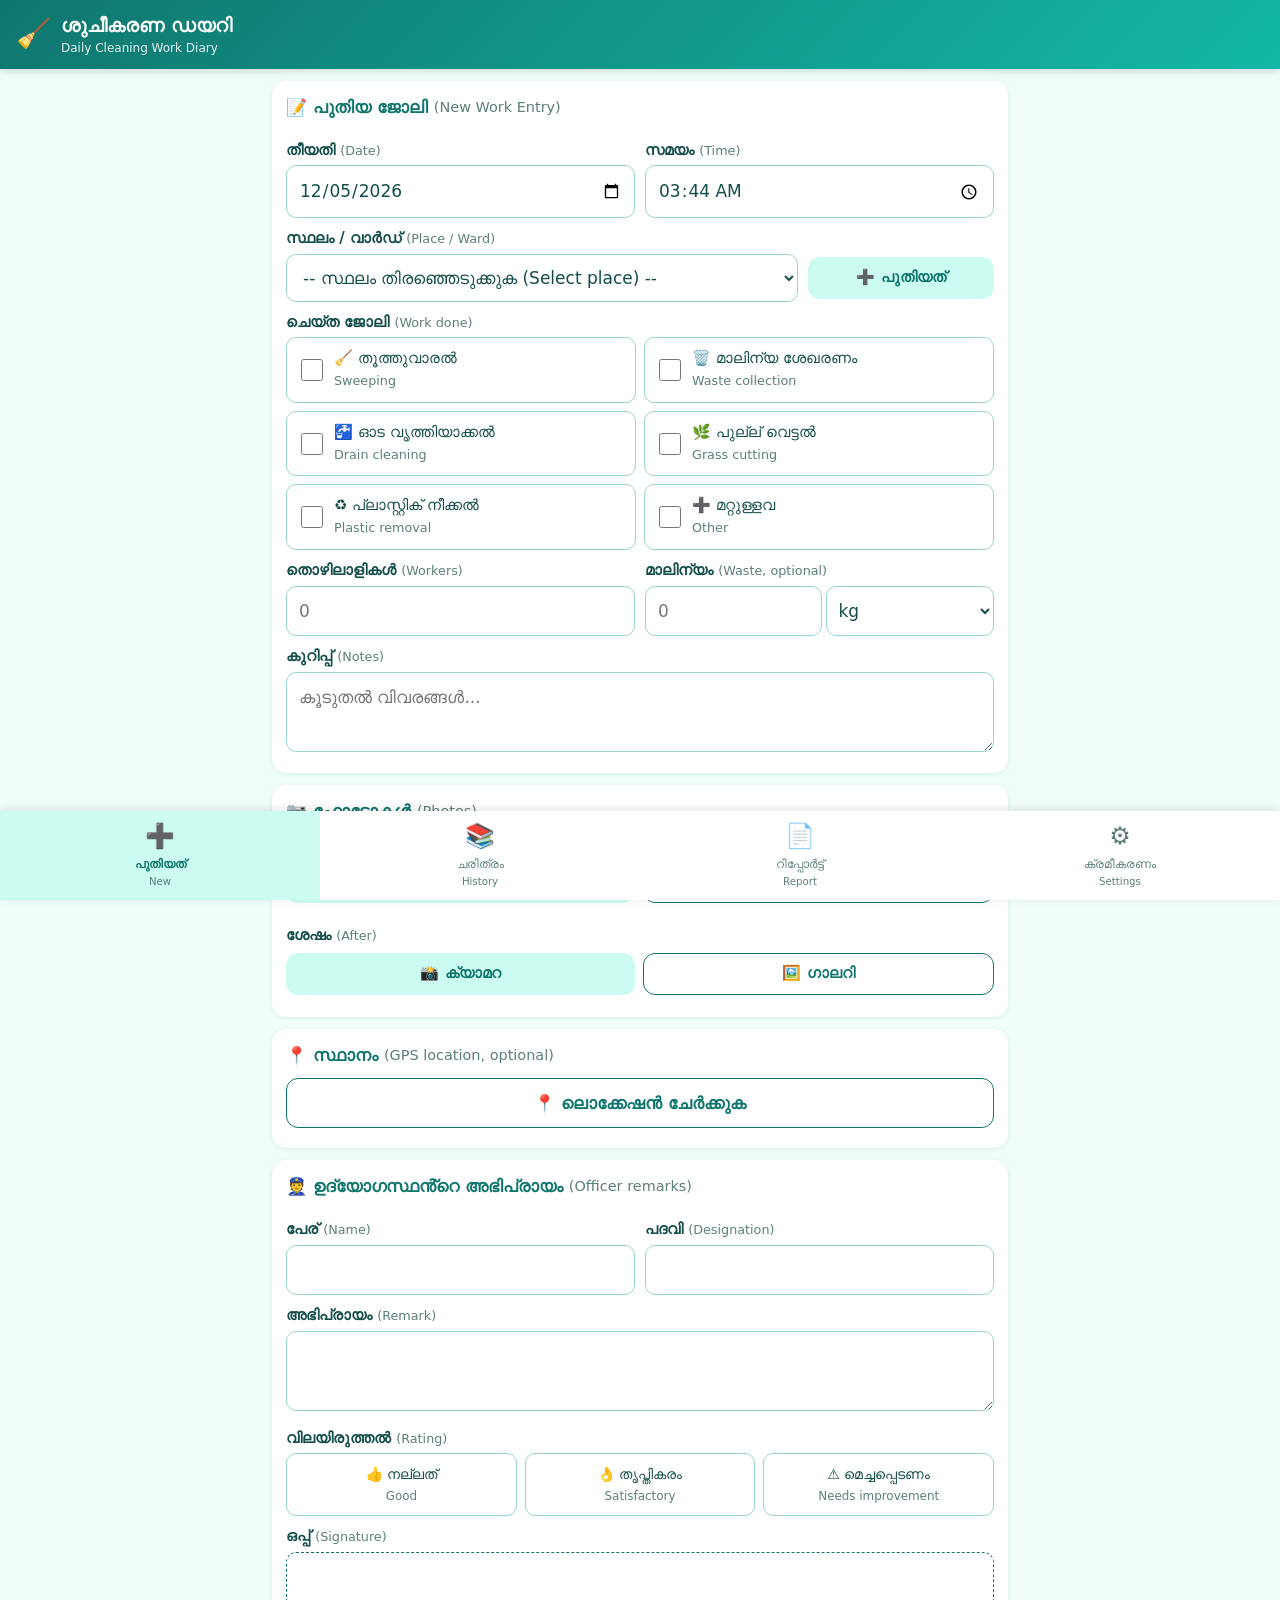
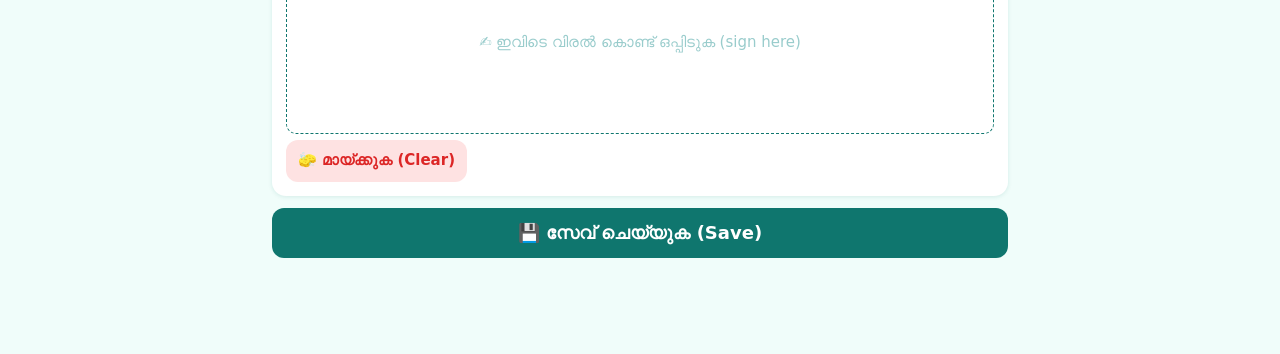
<file: offline/index.html>
<!DOCTYPE html>
<html lang="ml">
<head>
<meta charset="utf-8">
<meta name="viewport" content="width=device-width, initial-scale=1, viewport-fit=cover">
<meta name="theme-color" content="#0f766e">
<title>ശുചീകരണ ഡയറി (Cleaning Diary)</title>
<link rel="manifest" href="manifest.webmanifest">
<link rel="icon" href="icon-192.png">
<link rel="apple-touch-icon" href="icon-192.png">
<style>
:root{--g:#0f766e;--g2:#14b8a6;--gl:#ccfbf1;--bg:#f0fdfa;--tx:#134e4a;--mut:#5b7f7b;--red:#dc2626;--card:#fff;--r:14px}
*{box-sizing:border-box}
html,body{margin:0;padding:0}
html{scroll-padding-top:70px;scroll-padding-bottom:96px}
body{font-family:"Noto Sans Malayalam","Noto Sans",system-ui,-apple-system,Roboto,sans-serif;background:var(--bg);color:var(--tx);font-size:17px;line-height:1.45;padding-bottom:84px}
header.top{position:sticky;top:0;z-index:5;background:linear-gradient(135deg,#0f766e,#14b8a6);color:#fff;padding:12px 16px;display:flex;align-items:center;gap:10px;box-shadow:0 2px 8px rgba(0,0,0,.15)}
header.top h1{font-size:19px;margin:0;font-weight:700}
header.top small{display:block;font-size:12px;opacity:.9;font-weight:400}
header.top .logo{font-size:28px}
main{max-width:760px;margin:0 auto;padding:12px}
.view{display:none}.view.active{display:block}
.card{background:var(--card);border-radius:var(--r);padding:14px;margin-bottom:12px;box-shadow:0 1px 4px rgba(15,118,110,.12)}
.card h2{font-size:17px;margin:0 0 10px;color:var(--g);display:flex;align-items:center;gap:6px}
label.f{display:block;font-weight:600;margin:10px 0 4px;font-size:15px}
.en{color:var(--mut);font-weight:400;font-size:.85em}
input[type=text],input[type=number],input[type=date],input[type=time],input[type=month],input[type=search],select,textarea{width:100%;font:inherit;padding:12px;border:1.5px solid #99d5cc;border-radius:10px;background:#fff;color:var(--tx);min-height:48px}
textarea{min-height:80px;resize:vertical}
input:focus,select:focus,textarea:focus{outline:none;border-color:var(--g);box-shadow:0 0 0 3px var(--gl)}
.row{display:flex;gap:10px}.row>*{flex:1;min-width:0}
.btn{display:inline-flex;align-items:center;justify-content:center;gap:6px;font:inherit;font-weight:600;border:none;border-radius:12px;padding:12px 16px;min-height:50px;cursor:pointer;background:var(--g);color:#fff;text-decoration:none}
.btn:active{transform:scale(.98)}
.btn.sec{background:var(--gl);color:var(--g)}
.btn.out{background:#fff;color:var(--g);border:1.5px solid var(--g)}
.btn.danger{background:#fee2e2;color:var(--red)}
.btn.block{width:100%}
.btn.sm{min-height:42px;padding:8px 12px;font-size:15px}
.chips{display:grid;grid-template-columns:1fr 1fr;gap:8px}
.chip{display:flex;align-items:center;gap:8px;padding:10px;border:1.5px solid #99d5cc;border-radius:10px;background:#fff;min-height:52px;font-size:15px;cursor:pointer}
.chip input{width:22px;height:22px;accent-color:var(--g);flex:none}
.chip.on{background:var(--gl);border-color:var(--g)}
.rating{display:flex;gap:8px}
.rating label{flex:1;text-align:center;padding:10px 4px;border:1.5px solid #99d5cc;border-radius:10px;font-size:14px;cursor:pointer;min-height:56px;display:flex;flex-direction:column;justify-content:center;background:#fff}
.rating input{display:none}
.rating input:checked+span{font-weight:700}
.rating label.on{background:var(--gl);border-color:var(--g)}
.photos{display:grid;grid-template-columns:repeat(3,1fr);gap:8px;margin-top:8px}
.ph{position:relative;aspect-ratio:1;border-radius:10px;overflow:hidden;background:#e2f3f0}
.ph img{width:100%;height:100%;object-fit:cover;display:block}
.ph button{position:absolute;top:4px;right:4px;width:32px;height:32px;border-radius:50%;border:none;background:rgba(220,38,38,.9);color:#fff;font-size:18px;line-height:1}
.phbtns{display:flex;gap:8px;margin-top:6px}.phbtns .btn{flex:1}
.sig-wrap{border:1.5px dashed var(--g);border-radius:10px;background:#fff;touch-action:none;position:relative}
#sig{width:100%;height:180px;display:block;touch-action:none}
.sig-ph{position:absolute;inset:0;display:flex;align-items:center;justify-content:center;color:#9cc;pointer-events:none;font-size:15px}
.hint{font-size:13px;color:var(--mut)}
.gps{font-size:14px;color:var(--mut);margin-top:6px;word-break:break-all}
nav.tabs{position:fixed;bottom:0;left:0;right:0;background:#fff;display:flex;box-shadow:0 -2px 10px rgba(0,0,0,.1);z-index:10;padding-bottom:env(safe-area-inset-bottom)}
nav.tabs button{flex:1;border:none;background:none;font:inherit;font-size:12px;padding:8px 2px 10px;color:var(--mut);display:flex;flex-direction:column;align-items:center;gap:2px;min-height:64px}
nav.tabs button .i{font-size:24px}
nav.tabs button.active{color:var(--g);font-weight:700;background:var(--gl)}
.entry{display:flex;gap:10px;align-items:stretch;cursor:pointer}
.entry .thumb{width:76px;height:76px;border-radius:10px;object-fit:cover;background:#e2f3f0;flex:none;display:flex;align-items:center;justify-content:center;font-size:30px}
.entry .info{flex:1;min-width:0}
.entry .t{font-weight:700}
.entry .s{font-size:14px;color:var(--mut);white-space:nowrap;overflow:hidden;text-overflow:ellipsis}
.badge{display:inline-block;font-size:12px;padding:2px 8px;border-radius:20px;background:var(--gl);color:var(--g);margin:2px 4px 0 0}
.badge.r-good{background:#dcfce7;color:#166534}.badge.r-ok{background:#fef9c3;color:#854d0e}.badge.r-bad{background:#fee2e2;color:#991b1b}
.dayhead{font-weight:700;color:var(--g);margin:14px 4px 6px;font-size:15px}
.empty{text-align:center;color:var(--mut);padding:30px 10px}
.empty .big{font-size:48px}
.toast{position:fixed;left:50%;bottom:92px;transform:translateX(-50%);background:#134e4a;color:#fff;padding:12px 18px;border-radius:12px;z-index:50;font-size:15px;opacity:0;transition:opacity .25s;pointer-events:none;max-width:90%;text-align:center}
.toast.show{opacity:1}
.modal{position:fixed;inset:0;background:rgba(0,0,0,.45);z-index:40;display:none;align-items:center;justify-content:center;padding:16px}
.modal.show{display:flex}
.modal .box{background:#fff;border-radius:16px;padding:18px;max-width:420px;width:100%}
.modal .box p{margin:0 0 14px}
.place-list{display:flex;flex-wrap:wrap;gap:6px;margin-top:8px}
.place-list span{background:var(--gl);color:var(--g);border-radius:20px;padding:6px 10px;font-size:14px;display:inline-flex;gap:6px;align-items:center}
.place-list button{border:none;background:none;color:var(--red);font-size:16px;padding:0 2px}
/* report */
#reportOut{background:#fff;border-radius:var(--r);padding:16px;margin-top:12px}
.rp-h{text-align:center;border-bottom:3px solid var(--g);padding-bottom:8px;margin-bottom:10px}
.rp-h h2{margin:0;color:var(--g);font-size:20px}
.rp-e{border:1px solid #cfe9e4;border-radius:10px;padding:10px;margin-bottom:12px;page-break-inside:avoid;break-inside:avoid}
.rp-e table{width:100%;border-collapse:collapse;font-size:14px}
.rp-e td{padding:3px 4px;vertical-align:top;border-bottom:1px solid #eef7f5}
.rp-e td:first-child{width:38%;color:var(--mut)}
.rp-ph{display:grid;grid-template-columns:repeat(3,1fr);gap:6px;margin:6px 0}
.rp-ph img{width:100%;aspect-ratio:4/3;object-fit:cover;border-radius:6px}
.rp-sub{font-weight:700;color:var(--g);margin:8px 0 2px;font-size:14px}
.rp-sig{max-height:80px;max-width:220px;border-bottom:1px solid #999}
.rp-sum{background:var(--gl);border-radius:10px;padding:10px;font-size:14px;margin-bottom:12px}
@media print{
  body{background:#fff;padding:0;font-size:12px}
  header.top,nav.tabs,.noprint,.toast,.modal{display:none!important}
  main{max-width:none;padding:0}
  .view{display:none!important}
  #v-report{display:block!important}
  #reportOut{padding:0;margin:0;box-shadow:none}
  .card{box-shadow:none}
}
</style>
</head>
<body>
<header class="top"><span class="logo">🧹</span><div><h1>ശുചീകരണ ഡയറി</h1><small>Daily Cleaning Work Diary</small></div></header>
<main>

<!-- ===== NEW / EDIT ENTRY ===== -->
<section id="v-new" class="view active">
  <div class="card">
    <h2 id="formTitle">📝 പുതിയ ജോലി <span class="en">(New Work Entry)</span></h2>
    <div class="row">
      <div><label class="f">തീയതി <span class="en">(Date)</span></label><input type="date" id="fDate"></div>
      <div><label class="f">സമയം <span class="en">(Time)</span></label><input type="time" id="fTime"></div>
    </div>
    <label class="f">സ്ഥലം / വാർഡ് <span class="en">(Place / Ward)</span></label>
    <div class="row" style="align-items:center">
      <select id="fPlace" style="flex:3"></select>
      <button class="btn sec sm" id="addPlaceBtn" type="button" style="flex:1">➕ പുതിയത്</button>
    </div>
    <label class="f">ചെയ്ത ജോലി <span class="en">(Work done)</span></label>
    <div class="chips" id="fWork"></div>
    <input type="text" id="fWorkOther" placeholder="മറ്റുള്ളവ എഴുതുക (Other work)" style="margin-top:8px;display:none">
    <div class="row">
      <div><label class="f">തൊഴിലാളികൾ <span class="en">(Workers)</span></label><input type="number" id="fWorkers" inputmode="numeric" min="0" placeholder="0"></div>
      <div><label class="f">മാലിന്യം <span class="en">(Waste, optional)</span></label>
        <div class="row" style="gap:4px"><input type="number" id="fWaste" inputmode="decimal" min="0" placeholder="0" style="flex:2"><select id="fWasteUnit" style="flex:2;padding:8px"><option>kg</option><option>ചാക്ക് (bags)</option><option>ലോഡ് (loads)</option></select></div>
      </div>
    </div>
    <label class="f">കുറിപ്പ് <span class="en">(Notes)</span></label>
    <textarea id="fNotes" placeholder="കൂടുതൽ വിവരങ്ങൾ..."></textarea>
  </div>

  <div class="card">
    <h2>📷 ഫോട്ടോകൾ <span class="en">(Photos)</span></h2>
    <label class="f">മുമ്പ് <span class="en">(Before)</span></label>
    <div class="phbtns">
      <label class="btn sec sm">📸 ക്യാമറ<input type="file" accept="image/*" capture="environment" hidden data-kind="before"></label>
      <label class="btn out sm">🖼️ ഗാലറി<input type="file" accept="image/*" multiple hidden data-kind="before"></label>
    </div>
    <div class="photos" id="phBefore"></div>
    <label class="f" style="margin-top:14px">ശേഷം <span class="en">(After)</span></label>
    <div class="phbtns">
      <label class="btn sec sm">📸 ക്യാമറ<input type="file" accept="image/*" capture="environment" hidden data-kind="after"></label>
      <label class="btn out sm">🖼️ ഗാലറി<input type="file" accept="image/*" multiple hidden data-kind="after"></label>
    </div>
    <div class="photos" id="phAfter"></div>
  </div>

  <div class="card">
    <h2>📍 സ്ഥാനം <span class="en">(GPS location, optional)</span></h2>
    <div class="row"><button class="btn out" type="button" id="gpsBtn">📍 ലൊക്കേഷൻ ചേർക്കുക</button><button class="btn danger sm" type="button" id="gpsClr" style="flex:0 0 60px;display:none">✕</button></div>
    <div class="gps" id="gpsTxt"></div>
  </div>

  <div class="card">
    <h2>👮 ഉദ്യോഗസ്ഥൻ്റെ അഭിപ്രായം <span class="en">(Officer remarks)</span></h2>
    <div class="row">
      <div><label class="f">പേര് <span class="en">(Name)</span></label><input type="text" id="oName" list="officerList" autocomplete="off"></div>
      <div><label class="f">പദവി <span class="en">(Designation)</span></label><input type="text" id="oDesig" list="desigList" autocomplete="off"></div>
    </div>
    <datalist id="officerList"></datalist>
    <datalist id="desigList"><option value="ഹെൽത്ത് ഇൻസ്പെക്ടർ (Health Inspector)"><option value="ജൂനിയർ ഹെൽത്ത് ഇൻസ്പെക്ടർ (JHI)"><option value="സെക്രട്ടറി (Secretary)"><option value="സൂപ്പർവൈസർ (Supervisor)"><option value="വാർഡ് മെമ്പർ (Ward Member)"><option value="കൗൺസിലർ (Councillor)"></datalist>
    <label class="f">അഭിപ്രായം <span class="en">(Remark)</span></label>
    <textarea id="oRemark"></textarea>
    <label class="f">വിലയിരുത്തൽ <span class="en">(Rating)</span></label>
    <div class="rating" id="oRating">
      <label><input type="radio" name="rt" value="good"><span>👍 നല്ലത്<br><span class="en">Good</span></span></label>
      <label><input type="radio" name="rt" value="ok"><span>👌 തൃപ്തികരം<br><span class="en">Satisfactory</span></span></label>
      <label><input type="radio" name="rt" value="bad"><span>⚠️ മെച്ചപ്പെടണം<br><span class="en">Needs improvement</span></span></label>
    </div>
    <label class="f">ഒപ്പ് <span class="en">(Signature)</span></label>
    <div class="sig-wrap"><canvas id="sig"></canvas><div class="sig-ph" id="sigPh">✍️ ഇവിടെ വിരൽ കൊണ്ട് ഒപ്പിടുക (sign here)</div></div>
    <div style="margin-top:6px"><button class="btn danger sm" type="button" id="sigClr">🧽 മായ്ക്കുക (Clear)</button></div>
  </div>

  <div class="row noprint">
    <button class="btn out" type="button" id="cancelEdit" style="display:none">✕ റദ്ദാക്കുക</button>
    <button class="btn block" type="button" id="saveBtn" style="font-size:18px">💾 സേവ് ചെയ്യുക (Save)</button>
  </div>
</section>

<!-- ===== HISTORY ===== -->
<section id="v-hist" class="view">
  <div class="card">
    <input type="search" id="hSearch" placeholder="🔍 തിരയുക (Search)">
    <div class="row" style="margin-top:8px">
      <select id="hPlace"></select>
      <input type="month" id="hMonth">
    </div>
    <div class="hint" id="hCount" style="margin-top:6px"></div>
  </div>
  <div id="hList"></div>
</section>

<!-- ===== DETAIL ===== -->
<section id="v-detail" class="view">
  <div id="dOut"></div>
  <div class="row noprint" style="margin-top:8px">
    <button class="btn out" id="dBack">⬅ തിരികെ</button>
    <button class="btn sec" id="dEdit">✏️ തിരുത്തുക</button>
    <button class="btn danger" id="dDel">🗑️ നീക്കുക</button>
  </div>
  <div class="row noprint" style="margin-top:8px">
    <button class="btn block" id="dReport">📄 ഈ ദിവസത്തെ റിപ്പോർട്ട് (Day report)</button>
  </div>
</section>

<!-- ===== REPORT ===== -->
<section id="v-report" class="view">
  <div class="card noprint">
    <h2>📄 റിപ്പോർട്ട് <span class="en">(Report)</span></h2>
    <div class="rating" id="rType">
      <label class="on"><input type="radio" name="rtype" value="day" checked><span>📅 ദിവസം<br><span class="en">Daily</span></span></label>
      <label><input type="radio" name="rtype" value="month"><span>🗓️ മാസം<br><span class="en">Monthly</span></span></label>
    </div>
    <div class="row" style="margin-top:8px">
      <input type="date" id="rDate"><input type="month" id="rMonth" style="display:none">
      <select id="rPlace"></select>
    </div>
    <label class="chip" style="margin-top:8px"><input type="checkbox" id="rPhotos" checked> ഫോട്ടോകൾ ഉൾപ്പെടുത്തുക (Include photos)</label>
    <div class="row" style="margin-top:10px">
      <button class="btn" id="rPrint">🖨️ PDF / പ്രിൻ്റ്</button>
      <button class="btn sec" id="rShare">📤 ഷെയർ (Share)</button>
    </div>
    <p class="hint">PDF: 🖨️ അമർത്തി "Save as PDF" തിരഞ്ഞെടുക്കുക. ഷെയർ: റിപ്പോർട്ട് ചിത്രമായി WhatsApp-ൽ അയക്കാം.</p>
  </div>
  <div id="reportOut"></div>
</section>

<!-- ===== SETTINGS ===== -->
<section id="v-set" class="view">
  <div class="card">
    <h2>👤 എൻ്റെ വിവരം <span class="en">(My details – shown on report)</span></h2>
    <label class="f">പേര് <span class="en">(Name)</span></label><input type="text" id="sName">
    <label class="f">ഏരിയ / പഞ്ചായത്ത് / നഗരസഭ <span class="en">(Area / Office)</span></label><input type="text" id="sArea">
    <button class="btn block" style="margin-top:10px" id="sSave">💾 സേവ് (Save)</button>
  </div>
  <div class="card">
    <h2>📍 സ്ഥലങ്ങൾ <span class="en">(Places / Wards)</span></h2>
    <div class="row"><input type="text" id="sPlace" placeholder="പുതിയ സ്ഥലം (New place)"><button class="btn sm" style="flex:0 0 80px" id="sPlaceAdd">➕</button></div>
    <div class="place-list" id="sPlaces"></div>
  </div>
  <div class="card">
    <h2>💾 ബാക്കപ്പ് <span class="en">(Backup)</span></h2>
    <p class="hint">എല്ലാ വിവരങ്ങളും ഫോണിൽ മാത്രമാണ്. ഇടയ്ക്ക് ബാക്കപ്പ് എടുത്ത് സൂക്ഷിക്കുക. (All data is only on this phone. Export a backup regularly.)</p>
    <button class="btn block" id="bExport">⬇️ ബാക്കപ്പ് എടുക്കുക (Export)</button>
    <label class="btn out block" style="margin-top:8px">⬆️ ബാക്കപ്പ് തിരികെ ചേർക്കുക (Import)<input type="file" id="bImport" accept=".json,application/json" hidden></label>
    <div class="hint" id="bStat" style="margin-top:8px"></div>
  </div>
</section>
</main>

<nav class="tabs">
  <button data-v="v-new" class="active"><span class="i">➕</span>പുതിയത്<span class="en">New</span></button>
  <button data-v="v-hist"><span class="i">📚</span>ചരിത്രം<span class="en">History</span></button>
  <button data-v="v-report"><span class="i">📄</span>റിപ്പോർട്ട്<span class="en">Report</span></button>
  <button data-v="v-set"><span class="i">⚙️</span>ക്രമീകരണം<span class="en">Settings</span></button>
</nav>

<div class="toast" id="toast"></div>
<div class="modal" id="modal"><div class="box"><p id="mMsg"></p><input type="text" id="mInput" style="display:none;margin-bottom:12px"><div class="row"><button class="btn out" id="mNo">റദ്ദാക്കുക</button><button class="btn" id="mYes">ശരി</button></div></div></div>

<script>
'use strict';
const $=s=>document.querySelector(s), $$=s=>[...document.querySelectorAll(s)];
const WORKS=[['sweep','🧹 തൂത്തുവാരൽ','Sweeping'],['waste','🗑️ മാലിന്യ ശേഖരണം','Waste collection'],['drain','🚰 ഓട വൃത്തിയാക്കൽ','Drain cleaning'],['grass','🌿 പുല്ല് വെട്ടൽ','Grass cutting'],['plastic','♻️ പ്ലാസ്റ്റിക് നീക്കൽ','Plastic removal'],['other','➕ മറ്റുള്ളവ','Other']];
const WMAP=Object.fromEntries(WORKS.map(w=>[w[0],w]));
const RATE={good:['👍 നല്ലത്','Good','r-good'],ok:['👌 തൃപ്തികരം','Satisfactory','r-ok'],bad:['⚠️ മെച്ചപ്പെടണം','Needs improvement','r-bad']};
const esc=s=>String(s??'').replace(/[&<>"']/g,c=>({'&':'&amp;','<':'&lt;','>':'&gt;','"':'&quot;',"'":'&#39;'}[c]));
const pad=n=>String(n).padStart(2,'0');
const today=()=>{const d=new Date();return d.getFullYear()+'-'+pad(d.getMonth()+1)+'-'+pad(d.getDate())};
const nowTime=()=>{const d=new Date();return pad(d.getHours())+':'+pad(d.getMinutes())};
const uid=()=>Date.now().toString(36)+Math.random().toString(36).slice(2,8);
const MONTHS=['ജനുവരി','ഫെബ്രുവരി','മാർച്ച്','ഏപ്രിൽ','മേയ്','ജൂൺ','ജൂലൈ','ഓഗസ്റ്റ്','സെപ്റ്റംബർ','ഒക്ടോബർ','നവംബർ','ഡിസംബർ'];
const fmtDate=s=>{if(!s)return'';const[y,m,d]=s.split('-');return `${+d} ${MONTHS[+m-1]} ${y}`};
const fmtMonth=s=>{if(!s)return'';const[y,m]=s.split('-');return `${MONTHS[+m-1]} ${y}`};
function toast(msg){const t=$('#toast');t.textContent=msg;t.classList.add('show');clearTimeout(t._h);t._h=setTimeout(()=>t.classList.remove('show'),2400)}
function ask(msg,withInput){return new Promise(res=>{const m=$('#modal');$('#mMsg').textContent=msg;const inp=$('#mInput');inp.style.display=withInput?'block':'none';inp.value='';m.classList.add('show');if(withInput)setTimeout(()=>inp.focus(),50);
  const done=v=>{m.classList.remove('show');$('#mYes').onclick=$('#mNo').onclick=null;res(v)};
  $('#mYes').onclick=()=>done(withInput?inp.value.trim():true);$('#mNo').onclick=()=>done(withInput?null:false)})}

/* ---------- IndexedDB ---------- */
let db;
function openDB(){return new Promise((res,rej)=>{const r=indexedDB.open('cleaning-diary',1);
  r.onupgradeneeded=()=>{const d=r.result;d.createObjectStore('entries',{keyPath:'id'});const p=d.createObjectStore('photos',{keyPath:'id'});p.createIndex('entryId','entryId');d.createObjectStore('meta')};
  r.onsuccess=()=>{db=r.result;res(db)};r.onerror=()=>rej(r.error)})}
function tx(store,mode,fn){return new Promise((res,rej)=>{const t=db.transaction(store,mode);let out;const s=Array.isArray(store)?store.map(n=>t.objectStore(n)):t.objectStore(store);out=fn(s);t.oncomplete=()=>res(out instanceof IDBRequest?out.result:out);t.onerror=()=>rej(t.error);t.onabort=()=>rej(t.error)})}
const getAll=st=>tx(st,'readonly',s=>s.getAll());
const getOne=(st,k)=>tx(st,'readonly',s=>s.get(k));
const put=(st,v,k)=>tx(st,'readwrite',s=>k===undefined?s.put(v):s.put(v,k));
const del=(st,k)=>tx(st,'readwrite',s=>s.delete(k));
async function getMeta(k,def){const v=await getOne('meta',k);return v===undefined?def:v}
const setMeta=(k,v)=>put('meta',v,k);

/* ---------- state ---------- */
let places=[],profile={name:'',area:''},editingId=null,curPhotos=[],gps=null,sigDirty=false,sigData=null,currentDetail=null;
const urlCache=new Map();
function photoURL(p){if(!urlCache.has(p.id))urlCache.set(p.id,URL.createObjectURL(p.blob));return urlCache.get(p.id)}

/* ---------- tabs ---------- */
function show(v){$$('.view').forEach(e=>e.classList.toggle('active',e.id===v));$$('nav.tabs button').forEach(b=>b.classList.toggle('active',b.dataset.v===v));window.scrollTo(0,0);
  if(v==='v-hist')renderHistory();if(v==='v-report')renderReport();if(v==='v-new')setTimeout(sizeSig,30)}
$$('nav.tabs button').forEach(b=>b.onclick=()=>show(b.dataset.v));

/* ---------- places ---------- */
function fillPlaceSelects(){const o=places.map(p=>`<option value="${esc(p)}">${esc(p)}</option>`).join('');
  const cur=$('#fPlace').value;$('#fPlace').innerHTML=`<option value="">-- സ്ഥലം തിരഞ്ഞെടുക്കുക (Select place) --</option>`+o;if(cur)$('#fPlace').value=cur;
  for(const id of ['#hPlace','#rPlace']){const c=$(id).value;$(id).innerHTML=`<option value="">എല്ലാ സ്ഥലങ്ങളും (All places)</option>`+o;$(id).value=c}
  $('#sPlaces').innerHTML=places.map((p,i)=>`<span>${esc(p)}<button data-i="${i}" title="remove">✕</button></span>`).join('')||'<span class="hint">ഇതുവരെ ഇല്ല (none yet)</span>';
  $$('#sPlaces button').forEach(b=>b.onclick=async()=>{if(await ask(`"${places[b.dataset.i]}" നീക്കണോ? (Remove place?)`)){places.splice(b.dataset.i,1);await setMeta('places',places);fillPlaceSelects()}})}
async function addPlace(name){name=(name||'').trim();if(!name)return false;if(!places.includes(name)){places.push(name);places.sort((a,b)=>a.localeCompare(b));await setMeta('places',places)}fillPlaceSelects();return name}
$('#addPlaceBtn').onclick=async()=>{const n=await ask('പുതിയ സ്ഥലം / വാർഡ് പേര് (New place name)',true);const r=await addPlace(n);if(r){$('#fPlace').value=r;toast('✅ ചേർത്തു (Added)')}};
$('#sPlaceAdd').onclick=async()=>{if(await addPlace($('#sPlace').value)){$('#sPlace').value='';toast('✅ ചേർത്തു (Added)')}};

/* ---------- work chips ---------- */
$('#fWork').innerHTML=WORKS.map(w=>`<label class="chip"><input type="checkbox" value="${w[0]}"><span>${w[1]}<br><span class="en">${w[2]}</span></span></label>`).join('');
$('#fWork').addEventListener('change',e=>{e.target.closest('.chip').classList.toggle('on',e.target.checked);if(e.target.value==='other')$('#fWorkOther').style.display=e.target.checked?'block':'none'});
$('#oRating').addEventListener('change',()=>$$('#oRating label').forEach(l=>l.classList.toggle('on',l.querySelector('input').checked)));
$('#oRating').addEventListener('click',e=>{const l=e.target.closest('label');if(!l)return;const i=l.querySelector('input');if(i.checked&&l.classList.contains('on')&&e.target.tagName!=='INPUT'){e.preventDefault();i.checked=false;l.classList.remove('on')}});

/* ---------- photos ---------- */
function compress(file,max=1280,q=0.8){return new Promise((res,rej)=>{const url=URL.createObjectURL(file);const img=new Image();
  img.onload=()=>{let w=img.naturalWidth,h=img.naturalHeight;const s=Math.min(1,max/Math.max(w,h));w=Math.round(w*s);h=Math.round(h*s);
    const c=document.createElement('canvas');c.width=w;c.height=h;const x=c.getContext('2d');x.drawImage(img,0,0,w,h);URL.revokeObjectURL(url);
    c.toBlob(b=>b?res(b):rej(new Error('compress failed')),'image/jpeg',q)};
  img.onerror=()=>{URL.revokeObjectURL(url);rej(new Error('bad image'))};img.src=url})}
$$('input[type=file][data-kind]').forEach(inp=>inp.onchange=async()=>{const files=[...inp.files];inp.value='';if(!files.length)return;toast('⏳ ഫോട്ടോ ചേർക്കുന്നു...');
  for(const f of files){try{const blob=await compress(f);curPhotos.push({id:uid(),kind:inp.dataset.kind,blob,ts:Date.now(),isNew:true})}catch(e){toast('⚠️ ഫോട്ടോ ചേർക്കാനായില്ല')}}
  renderFormPhotos();toast('✅ ഫോട്ടോ ചേർത്തു')});
function renderFormPhotos(){for(const k of ['before','after']){const el=k==='before'?$('#phBefore'):$('#phAfter');
  el.innerHTML=curPhotos.filter(p=>p.kind===k&&!p.removed).map(p=>`<div class="ph"><img src="${photoURL(p)}" alt=""><button type="button" data-id="${p.id}">×</button></div>`).join('')}
  $$('.photos .ph button').forEach(b=>b.onclick=()=>{const p=curPhotos.find(x=>x.id===b.dataset.id);if(p)p.removed=true;renderFormPhotos()})}

/* ---------- GPS ---------- */
function renderGPS(){$('#gpsTxt').innerHTML=gps?`✅ ${gps.lat.toFixed(6)}, ${gps.lng.toFixed(6)} (±${Math.round(gps.acc)} m) · <a href="https://maps.google.com/?q=${gps.lat},${gps.lng}" target="_blank" rel="noopener">മാപ്പ് (Map)</a>`:'';$('#gpsClr').style.display=gps?'block':'none'}
$('#gpsBtn').onclick=()=>{if(!navigator.geolocation)return toast('⚠️ GPS ലഭ്യമല്ല');$('#gpsTxt').textContent='⏳ ലൊക്കേഷൻ എടുക്കുന്നു... (Getting location)';
  navigator.geolocation.getCurrentPosition(p=>{gps={lat:p.coords.latitude,lng:p.coords.longitude,acc:p.coords.accuracy,ts:Date.now()};renderGPS();toast('📍 ലൊക്കേഷൻ ചേർത്തു')},
    e=>{$('#gpsTxt').textContent='⚠️ ലൊക്കേഷൻ കിട്ടിയില്ല. GPS ഓൺ ആക്കി അനുവാദം നൽകുക. ('+e.message+')'},{enableHighAccuracy:true,timeout:20000,maximumAge:0})};
$('#gpsClr').onclick=()=>{gps=null;renderGPS()};

/* ---------- signature ---------- */
const sig=$('#sig'),sctx=sig.getContext('2d');let drawing=false,last=null;
function sizeSig(){const r=sig.getBoundingClientRect();if(!r.width)return;const dpr=window.devicePixelRatio||1;const W=Math.round(r.width*dpr),H=Math.round(r.height*dpr);if(sig.width===W&&sig.height===H)return;
  sig.width=W;sig.height=H;sctx.setTransform(dpr,0,0,dpr,0,0);sctx.lineCap='round';sctx.lineJoin='round';sctx.lineWidth=2.6;sctx.strokeStyle='#0b2f4a';if(sigData)drawSigImage(sigData)}
function drawSigImage(src){const i=new Image();i.onload=()=>{const r=sig.getBoundingClientRect();sctx.clearRect(0,0,r.width,r.height);const s=Math.min(r.width/i.width,r.height/i.height);sctx.drawImage(i,(r.width-i.width*s)/2,(r.height-i.height*s)/2,i.width*s,i.height*s)};i.src=src;$('#sigPh').style.display='none'}
function pos(e){const r=sig.getBoundingClientRect();return{x:e.clientX-r.left,y:e.clientY-r.top}}
sig.addEventListener('pointerdown',e=>{e.preventDefault();sizeSig();drawing=true;last=pos(e);sig.setPointerCapture(e.pointerId);sctx.beginPath();sctx.arc(last.x,last.y,1.2,0,Math.PI*2);sctx.fillStyle='#0b2f4a';sctx.fill();sigDirty=true;$('#sigPh').style.display='none'});
sig.addEventListener('pointermove',e=>{if(!drawing)return;e.preventDefault();const p=pos(e);sctx.beginPath();sctx.moveTo(last.x,last.y);sctx.lineTo(p.x,p.y);sctx.stroke();last=p});
['pointerup','pointercancel','pointerleave'].forEach(ev=>sig.addEventListener(ev,()=>{drawing=false}));
function clearSig(){const r=sig.getBoundingClientRect();sctx.clearRect(0,0,r.width||sig.width,r.height||sig.height);sigDirty=false;sigData=null;$('#sigPh').style.display='flex'}
$('#sigClr').onclick=clearSig;
window.addEventListener('resize',()=>{if(sigDirty){sigData=sig.toDataURL('image/png');sigDirty=false}sizeSig()});

/* ---------- form ---------- */
function resetForm(){editingId=null;curPhotos=[];gps=null;sigData=null;
  $('#fDate').value=today();$('#fTime').value=nowTime();$('#fPlace').value=places.length===1?places[0]:'';
  $$('#fWork input').forEach(i=>{i.checked=false;i.closest('.chip').classList.remove('on')});$('#fWorkOther').value='';$('#fWorkOther').style.display='none';
  ['#fWorkers','#fWaste','#fNotes','#oName','#oDesig','#oRemark'].forEach(s=>$(s).value='');$('#fWasteUnit').selectedIndex=0;
  $$('#oRating input').forEach(i=>i.checked=false);$$('#oRating label').forEach(l=>l.classList.remove('on'));
  clearSig();renderFormPhotos();renderGPS();$('#formTitle').innerHTML='📝 പുതിയ ജോലി <span class="en">(New Work Entry)</span>';$('#cancelEdit').style.display='none'}
async function loadIntoForm(e){resetForm();editingId=e.id;
  $('#fDate').value=e.date;$('#fTime').value=e.time||'';if(e.place&&!places.includes(e.place))await addPlace(e.place);$('#fPlace').value=e.place||'';
  $$('#fWork input').forEach(i=>{i.checked=(e.works||[]).includes(i.value);i.closest('.chip').classList.toggle('on',i.checked)});
  $('#fWorkOther').value=e.workOther||'';$('#fWorkOther').style.display=(e.works||[]).includes('other')?'block':'none';
  $('#fWorkers').value=e.workers??'';$('#fWaste').value=e.waste??'';if(e.wasteUnit)$('#fWasteUnit').value=e.wasteUnit;$('#fNotes').value=e.notes||'';
  const o=e.officer||{};$('#oName').value=o.name||'';$('#oDesig').value=o.desig||'';$('#oRemark').value=o.remark||'';
  $$('#oRating input').forEach(i=>{i.checked=i.value===o.rating;i.closest('label').classList.toggle('on',i.checked)});
  gps=e.gps||null;renderGPS();
  curPhotos=(await photosFor(e.id)).map(p=>({...p,isNew:false}));renderFormPhotos();
  show('v-new');sigData=o.signature||null;sizeSig();if(sigData)drawSigImage(sigData);
  $('#formTitle').innerHTML='✏️ തിരുത്തുന്നു <span class="en">(Editing entry)</span>';$('#cancelEdit').style.display='inline-flex'}
$('#cancelEdit').onclick=()=>{resetForm();show('v-hist')};
function photosFor(entryId){return tx('photos','readonly',s=>s.index('entryId').getAll(entryId)).then(a=>a.sort((x,y)=>x.ts-y.ts))}
$('#saveBtn').onclick=async()=>{
  const works=$$('#fWork input:checked').map(i=>i.value);
  if(!$('#fPlace').value){toast('⚠️ സ്ഥലം തിരഞ്ഞെടുക്കുക (Select a place)');$('#fPlace').focus();return}
  if(!works.length&&!$('#fNotes').value.trim()){toast('⚠️ ചെയ്ത ജോലി തിരഞ്ഞെടുക്കുക (Select work done)');return}
  let signature=sigData;if(sigDirty)signature=sig.toDataURL('image/png');
  const old=editingId?await getOne('entries',editingId):null;
  const e={id:editingId||uid(),date:$('#fDate').value||today(),time:$('#fTime').value,place:$('#fPlace').value,works,workOther:$('#fWorkOther').value.trim(),
    workers:$('#fWorkers').value===''?null:+$('#fWorkers').value,waste:$('#fWaste').value===''?null:+$('#fWaste').value,wasteUnit:$('#fWasteUnit').value,notes:$('#fNotes').value.trim(),gps,
    officer:{name:$('#oName').value.trim(),desig:$('#oDesig').value.trim(),remark:$('#oRemark').value.trim(),rating:($('#oRating input:checked')||{}).value||'',signature:signature||null},
    created:old?old.created:Date.now(),updated:Date.now()};
  try{await tx(['entries','photos'],'readwrite',([es,ps])=>{es.put(e);for(const p of curPhotos){if(p.removed){if(!p.isNew)ps.delete(p.id)}else if(p.isNew)ps.put({id:p.id,entryId:e.id,kind:p.kind,blob:p.blob,ts:p.ts})}});
    if(e.officer.name){const ofs=await getMeta('officers',[]);if(!ofs.includes(e.officer.name)){ofs.push(e.officer.name);await setMeta('officers',ofs);fillOfficers(ofs)}}
    toast(editingId?'✅ മാറ്റങ്ങൾ സേവ് ചെയ്തു (Updated)':'✅ സേവ് ചെയ്തു (Saved)');const wasEdit=!!editingId;resetForm();if(wasEdit){openDetail(e.id)}else show('v-hist')}
  catch(err){console.error(err);toast('⚠️ സേവ് ചെയ്യാനായില്ല: '+err.message)}};
function fillOfficers(ofs){$('#officerList').innerHTML=ofs.map(o=>`<option value="${esc(o)}">`).join('')}

/* ---------- history ---------- */
function worksText(e,en){return (e.works||[]).map(w=>w==='other'&&e.workOther?e.workOther:(WMAP[w]?(en?WMAP[w][2]:WMAP[w][1]):w)).join(', ')}
async function renderHistory(){const all=await getAll('entries');const q=$('#hSearch').value.trim().toLowerCase(),pl=$('#hPlace').value,mo=$('#hMonth').value;
  let list=all.filter(e=>(!pl||e.place===pl)&&(!mo||e.date.startsWith(mo))&&(!q||[e.place,e.notes,worksText(e),worksText(e,1),e.workOther,e.officer?.name,e.officer?.remark,e.date,fmtDate(e.date)].join(' ').toLowerCase().includes(q)));
  list.sort((a,b)=>(b.date+(b.time||'')).localeCompare(a.date+(a.time||'')));
  $('#hCount').textContent=`${list.length} എണ്ണം (entries)`;
  if(!list.length){$('#hList').innerHTML=`<div class="empty"><div class="big">📭</div>${all.length?'ഒന്നും കണ്ടെത്തിയില്ല (Nothing found)':'ഇതുവരെ ജോലികൾ ചേർത്തിട്ടില്ല.<br>➕ പുതിയത് അമർത്തി തുടങ്ങുക.<br><span class="en">No entries yet</span>'}</div>`;return}
  let html='',lastD='';
  for(const e of list){if(e.date!==lastD){html+=`<div class="dayhead">📅 ${fmtDate(e.date)}</div>`;lastD=e.date}
    const ph=(await photosFor(e.id));const th=ph.find(p=>p.kind==='after')||ph[0];const r=RATE[e.officer?.rating];
    html+=`<div class="card entry" data-id="${e.id}">${th?`<img class="thumb" src="${photoURL(th)}" alt="">`:'<div class="thumb">🧹</div>'}<div class="info"><div class="t">📍 ${esc(e.place)} <span class="en">${esc(e.time||'')}</span></div><div class="s">${esc(worksText(e))||esc(e.notes)}</div><div>${ph.length?`<span class="badge">📷 ${ph.length}</span>`:''}${r?`<span class="badge ${r[2]}">${r[0]}</span>`:''}${e.officer?.signature?'<span class="badge">✍️</span>':''}${e.gps?'<span class="badge">📍GPS</span>':''}</div></div></div>`}
  $('#hList').innerHTML=html;$$('#hList .entry').forEach(el=>el.onclick=()=>openDetail(el.dataset.id))}
['#hSearch','#hPlace','#hMonth'].forEach(s=>$(s).addEventListener('input',renderHistory));

/* ---------- detail ---------- */
async function openDetail(id){const e=await getOne('entries',id);if(!e)return show('v-hist');currentDetail=e;const ph=await photosFor(id);
  $('#dOut').innerHTML=entryHTML(e,ph,true);show('v-detail')}
$('#dBack').onclick=()=>show('v-hist');
$('#dEdit').onclick=()=>currentDetail&&loadIntoForm(currentDetail);
$('#dDel').onclick=async()=>{if(!currentDetail)return;if(!await ask(`ഈ എൻട്രി നീക്കം ചെയ്യണോ? (Delete this entry?)\n📍 ${currentDetail.place} – ${fmtDate(currentDetail.date)}`))return;
  const ph=await photosFor(currentDetail.id);await tx(['entries','photos'],'readwrite',([es,ps])=>{es.delete(currentDetail.id);ph.forEach(p=>ps.delete(p.id))});toast('🗑️ നീക്കം ചെയ്തു (Deleted)');currentDetail=null;show('v-hist')};
$('#dReport').onclick=()=>{if(!currentDetail)return;setRType('day');$('#rDate').value=currentDetail.date;$('#rPlace').value='';show('v-report')};

function entryHTML(e,ph,withPhotos){const o=e.officer||{},r=RATE[o.rating];
  const rows=[['🕐 സമയം (Time)',e.time],['📍 സ്ഥലം (Place)',e.place],['🧹 ജോലി (Work)',worksText(e)],['👷 തൊഴിലാളികൾ (Workers)',e.workers],['🗑️ മാലിന്യം (Waste)',e.waste!=null?e.waste+' '+(e.wasteUnit||''):''],['📝 കുറിപ്പ് (Notes)',e.notes],
    ['🛰️ GPS',e.gps?`<a href="https://maps.google.com/?q=${e.gps.lat},${e.gps.lng}" target="_blank" rel="noopener">${e.gps.lat.toFixed(5)}, ${e.gps.lng.toFixed(5)}</a>`:'',true]].filter(x=>x[1]!==''&&x[1]!=null&&x[1]!==undefined);
  const grid=k=>{const a=ph.filter(p=>p.kind===k);return a.length?`<div class="rp-sub">${k==='before'?'📷 മുമ്പ് (Before)':'✨ ശേഷം (After)'}</div><div class="rp-ph">${a.map(p=>`<img src="${photoURL(p)}" alt="">`).join('')}</div>`:''};
  const hasO=o.name||o.remark||o.rating||o.signature;
  return `<div class="rp-e card"><div class="rp-sub" style="font-size:16px">📅 ${fmtDate(e.date)} · ${esc(e.place)}</div><table>${rows.map(x=>`<tr><td>${x[0]}</td><td>${x[2]?x[1]:esc(x[1])}</td></tr>`).join('')}</table>
  ${withPhotos?grid('before')+grid('after'):''}
  ${hasO?`<div class="rp-sub">👮 ഉദ്യോഗസ്ഥൻ്റെ അഭിപ്രായം (Officer remarks)</div><table>${o.name?`<tr><td>പേര് (Name)</td><td>${esc(o.name)}${o.desig?', '+esc(o.desig):''}</td></tr>`:''}${r?`<tr><td>വിലയിരുത്തൽ (Rating)</td><td><span class="badge ${r[2]}">${r[0]} (${r[1]})</span></td></tr>`:''}${o.remark?`<tr><td>അഭിപ്രായം (Remark)</td><td>${esc(o.remark)}</td></tr>`:''}${o.signature?`<tr><td>ഒപ്പ് (Signature)</td><td><img class="rp-sig" src="${o.signature}" alt="signature"></td></tr>`:''}</table>`:''}</div>`}

/* ---------- report ---------- */
function setRType(t){$$('#rType input').forEach(i=>{i.checked=i.value===t;i.closest('label').classList.toggle('on',i.checked)});$('#rDate').style.display=t==='day'?'block':'none';$('#rMonth').style.display=t==='month'?'block':'none'}
$('#rType').addEventListener('change',()=>{setRType($('#rType input:checked').value);renderReport()});
['#rDate','#rMonth','#rPlace','#rPhotos'].forEach(s=>$(s).addEventListener('change',renderReport));
async function reportData(){const t=$('#rType input:checked').value,d=$('#rDate').value,m=$('#rMonth').value,pl=$('#rPlace').value;
  const all=await getAll('entries');const list=all.filter(e=>(t==='day'?e.date===d:e.date.startsWith(m))&&(!pl||e.place===pl)).sort((a,b)=>(a.date+(a.time||'')).localeCompare(b.date+(b.time||'')));
  const title=t==='day'?`ദിവസ റിപ്പോർട്ട് (Daily Report) – ${fmtDate(d)}`:`മാസ റിപ്പോർട്ട് (Monthly Report) – ${fmtMonth(m)}`;return{t,d,m,pl,list,title}}
async function renderReport(){const R=await reportData();const withPh=$('#rPhotos').checked;
  let html=`<div class="rp-h"><h2>🧹 ${esc(R.title)}</h2>${profile.name?`<div>${esc(profile.name)}</div>`:''}${profile.area?`<div class="en">${esc(profile.area)}</div>`:''}${R.pl?`<div>📍 ${esc(R.pl)}</div>`:''}</div>`;
  if(!R.list.length){$('#reportOut').innerHTML=html+`<div class="empty"><div class="big">📭</div>ഈ കാലയളവിൽ എൻട്രികൾ ഇല്ല<br><span class="en">No entries for this period</span></div>`;return}
  const days=new Set(R.list.map(e=>e.date)).size,plc=new Set(R.list.map(e=>e.place)).size,wk=R.list.reduce((s,e)=>s+(e.workers||0),0);
  const wcount={};R.list.forEach(e=>(e.works||[]).forEach(w=>wcount[w]=(wcount[w]||0)+1));
  const waste={};R.list.forEach(e=>{if(e.waste!=null){const u=e.wasteUnit||'kg';waste[u]=(waste[u]||0)+e.waste}});
  html+=`<div class="rp-sum"><b>ആകെ (Summary):</b> ${R.list.length} എൻട്രി · ${days} ദിവസം (days) · ${plc} സ്ഥലം (places)${wk?` · ${wk} തൊഴിൽ (worker-days)`:''}${Object.keys(waste).length?' · 🗑️ '+Object.entries(waste).map(([u,v])=>`${+v.toFixed(2)} ${esc(u)}`).join(', '):''}<br>${Object.entries(wcount).map(([w,c])=>`<span class="badge">${WMAP[w]?WMAP[w][1]:w} × ${c}</span>`).join('')}</div>`;
  for(const e of R.list)html+=entryHTML(e,withPh?await photosFor(e.id):[],withPh);
  html+=`<p class="hint" style="text-align:center">തയ്യാറാക്കിയത്: ${new Date().toLocaleString('en-IN')} · ശുചീകരണ ഡയറി</p>`;
  $('#reportOut').innerHTML=html}
$('#rPrint').onclick=async()=>{await renderReport();await waitImgs($('#reportOut'));window.print()};
function waitImgs(el){return Promise.all([...el.querySelectorAll('img')].map(i=>i.complete?0:new Promise(r=>{i.onload=i.onerror=r})))}

/* share: render report as a tall JPEG image */
function loadImg(src){return new Promise(r=>{const i=new Image();i.onload=()=>r(i);i.onerror=()=>r(null);i.src=src})}
function wrap(ctx,text,maxW){const out=[];for(const para of String(text).split('\n')){let line='';for(const w of para.split(' ')){const t=line?line+' '+w:w;if(ctx.measureText(t).width>maxW&&line){out.push(line);line=w}else line=t}out.push(line)}return out}
async function reportImage(){const R=await reportData();if(!R.list.length)return null;const withPh=$('#rPhotos').checked;const W=1080,P=40,F='"Noto Sans Malayalam","Noto Sans",sans-serif';
  const ops=[];let y=0;const c0=document.createElement('canvas').getContext('2d');
  const text=(t,size,color,bold,indent=0)=>{c0.font=`${bold?'700 ':''}${size}px ${F}`;for(const l of wrap(c0,t,W-2*P-indent)){y+=size*1.45;const yy=y;ops.push(x=>{x.font=`${bold?'700 ':''}${size}px ${F}`;x.fillStyle=color;x.fillText(l,P+indent,yy)})}};
  y+=20;ops.push(x=>{x.fillStyle='#0f766e';x.fillRect(0,0,W,10)});
  text('🧹 '+R.title,40,'#0f766e',true);if(profile.name)text(profile.name+(profile.area?' · '+profile.area:''),28,'#134e4a');if(R.pl)text('📍 '+R.pl,28,'#134e4a');y+=14;
  for(const e of R.list){const top=y;y+=10;const o=e.officer||{},r=RATE[o.rating];
    text(`📅 ${fmtDate(e.date)} ${e.time||''} · 📍 ${e.place}`,32,'#0f766e',true);
    if((e.works||[]).length)text('🧹 '+worksText(e)+' ('+worksText(e,1)+')',27,'#134e4a');
    const meta=[e.workers!=null?`👷 ${e.workers} തൊഴിലാളികൾ`:'',e.waste!=null?`🗑️ ${e.waste} ${e.wasteUnit||''}`:'',e.gps?`🛰️ ${e.gps.lat.toFixed(5)}, ${e.gps.lng.toFixed(5)}`:''].filter(Boolean).join('   ');if(meta)text(meta,26,'#5b7f7b');
    if(e.notes)text('📝 '+e.notes,26,'#134e4a');
    if(withPh){const ph=await photosFor(e.id);for(const k of ['before','after']){const a=ph.filter(p=>p.kind===k);if(!a.length)continue;text(k==='before'?'📷 മുമ്പ് (Before)':'✨ ശേഷം (After)',27,'#0f766e',true);y+=8;
      const cols=a.length>=3?3:2,gap=12,cw=(W-2*P-gap*(cols-1))/cols,ch=cw*0.75;
      for(let i=0;i<a.length;i++){const im=await loadImg(photoURL(a[i]));const cx=P+(i%cols)*(cw+gap),cy=y+Math.floor(i/cols)*(ch+gap);if(im)ops.push(x=>{const s=Math.max(cw/im.width,ch/im.height),sw=cw/s,sh=ch/s;x.drawImage(im,(im.width-sw)/2,(im.height-sh)/2,sw,sh,cx,cy,cw,ch)})}
      y+=Math.ceil(a.length/cols)*(ch+gap)}}
    if(o.name||o.remark||r||o.signature){text('👮 ഉദ്യോഗസ്ഥൻ (Officer): '+[o.name,o.desig].filter(Boolean).join(', '),27,'#0f766e',true);if(r)text(`${r[0]} (${r[1]})`,27,r[2]==='r-good'?'#166534':r[2]==='r-ok'?'#854d0e':'#991b1b',true);if(o.remark)text('“'+o.remark+'”',27,'#134e4a');
      if(o.signature){const im=await loadImg(o.signature);if(im){const h=110,w=Math.min(420,im.width*h/im.height),yy=y+10;ops.push(x=>{x.drawImage(im,P,yy,w,h);x.strokeStyle='#999';x.beginPath();x.moveTo(P,yy+h+4);x.lineTo(P+w,yy+h+4);x.stroke()});y+=h+24}}}
    y+=18;const bt=top,bh=y-top;ops.unshift(x=>{x.strokeStyle='#99d5cc';x.lineWidth=2;x.strokeRect(P/2,bt,W-P,bh)});y+=16}
  text('തയ്യാറാക്കിയത് (Generated): '+new Date().toLocaleString('en-IN'),22,'#5b7f7b');y+=30;
  const H=Math.min(Math.ceil(y),30000);const c=document.createElement('canvas');c.width=W;c.height=H;const x=c.getContext('2d');x.fillStyle='#fff';x.fillRect(0,0,W,H);x.textBaseline='alphabetic';ops.forEach(f=>f(x));
  return new Promise(r=>c.toBlob(b=>r(b),'image/jpeg',0.85))}
$('#rShare').onclick=async()=>{toast('⏳ തയ്യാറാക്കുന്നു...');const R=await reportData();if(!R.list.length)return toast('📭 എൻട്രികൾ ഇല്ല');
  const blob=await reportImage();const name=`cleaning-report-${R.t==='day'?R.d:R.m}.jpg`;const file=new File([blob],name,{type:'image/jpeg'});
  const summary=`🧹 ${R.title}\n`+R.list.map(e=>`• ${fmtDate(e.date)} ${e.time||''} – ${e.place}: ${worksText(e)}${e.officer?.rating?' – '+RATE[e.officer.rating][0]:''}`).join('\n');
  try{if(navigator.canShare&&navigator.canShare({files:[file]})){await navigator.share({files:[file],title:R.title,text:summary});return}
    if(navigator.share){await navigator.share({title:R.title,text:summary})}else throw new Error('no share')}
  catch(err){if(err&&err.name==='AbortError')return;const a=document.createElement('a');a.href=URL.createObjectURL(blob);a.download=name;a.click();toast('⬇️ ചിത്രം ഡൗൺലോഡ് ചെയ്തു (Image downloaded)')}};

/* ---------- settings / backup ---------- */
$('#sSave').onclick=async()=>{profile={name:$('#sName').value.trim(),area:$('#sArea').value.trim()};await setMeta('profile',profile);toast('✅ സേവ് ചെയ്തു (Saved)')};
const blobToDataURL=b=>new Promise(r=>{const f=new FileReader();f.onload=()=>r(f.result);f.readAsDataURL(b)});
const dataURLToBlob=async d=>(await fetch(d)).blob();
$('#bExport').onclick=async()=>{toast('⏳ ബാക്കപ്പ് തയ്യാറാക്കുന്നു...');const entries=await getAll('entries'),photos=await getAll('photos');
  const ph=[];for(const p of photos)ph.push({id:p.id,entryId:p.entryId,kind:p.kind,ts:p.ts,data:await blobToDataURL(p.blob)});
  const data={app:'cleaning-diary',version:1,exported:new Date().toISOString(),profile,places,officers:await getMeta('officers',[]),entries,photos:ph};
  const blob=new Blob([JSON.stringify(data)],{type:'application/json'});const name=`cleaning-diary-backup-${today()}.json`;
  const file=new File([blob],name,{type:'application/json'});
  try{if(navigator.canShare&&navigator.canShare({files:[file]})&&await ask('ബാക്കപ്പ് ഷെയർ ചെയ്യണോ (ഉദാ: Google Drive)? "റദ്ദാക്കുക" = ഡൗൺലോഡ് ചെയ്യുക.\n(Share backup? Cancel = download)')){await navigator.share({files:[file],title:name});return}}catch(e){if(e.name==='AbortError')return}
  const a=document.createElement('a');a.href=URL.createObjectURL(blob);a.download=name;document.body.appendChild(a);a.click();a.remove();
  $('#bStat').textContent=`✅ ${entries.length} എൻട്രി, ${photos.length} ഫോട്ടോ – ${name}`;toast('⬇️ ബാക്കപ്പ് ഡൗൺലോഡ് ചെയ്തു')};
$('#bImport').onchange=async ev=>{const f=ev.target.files[0];ev.target.value='';if(!f)return;
  try{const data=JSON.parse(await f.text());if(data.app!=='cleaning-diary'||!Array.isArray(data.entries))throw new Error('ശരിയായ ബാക്കപ്പ് ഫയൽ അല്ല (not a valid backup)');
    if(!await ask(`${data.entries.length} എൻട്രികളും ${(data.photos||[]).length} ഫോട്ടോകളും ചേർക്കണോ? ഒരേ എൻട്രികൾ പുതുക്കും. (Import & merge?)`))return;
    toast('⏳ ചേർക്കുന്നു...');const phs=[];for(const p of data.photos||[])phs.push({id:p.id,entryId:p.entryId,kind:p.kind,ts:p.ts,blob:await dataURLToBlob(p.data)});
    await tx(['entries','photos'],'readwrite',([es,ps])=>{data.entries.forEach(e=>es.put(e));phs.forEach(p=>ps.put(p))});
    for(const p of data.places||[])if(!places.includes(p))places.push(p);places.sort((a,b)=>a.localeCompare(b));await setMeta('places',places);
    const ofs=await getMeta('officers',[]);for(const o of data.officers||[])if(!ofs.includes(o))ofs.push(o);await setMeta('officers',ofs);fillOfficers(ofs);
    if(data.profile&&!profile.name){profile=data.profile;await setMeta('profile',profile);$('#sName').value=profile.name||'';$('#sArea').value=profile.area||''}
    fillPlaceSelects();$('#bStat').textContent=`✅ ${data.entries.length} എൻട്രി ചേർത്തു (imported)`;toast('✅ ബാക്കപ്പ് ചേർത്തു (Imported)')}
  catch(err){console.error(err);toast('⚠️ '+err.message)}};

/* ---------- init ---------- */
(async function init(){try{await openDB()}catch(e){document.querySelector('main').innerHTML='<div class="card">⚠️ ഈ ബ്രൗസറിൽ സ്റ്റോറേജ് ലഭ്യമല്ല. Chrome-ൽ തുറക്കുക. (Storage not available – please open in Chrome)</div>';return}
  places=await getMeta('places',[]);profile=await getMeta('profile',{name:'',area:''});fillOfficers(await getMeta('officers',[]));
  $('#sName').value=profile.name||'';$('#sArea').value=profile.area||'';
  fillPlaceSelects();resetForm();$('#rDate').value=today();$('#rMonth').value=today().slice(0,7);setRType('day');setTimeout(sizeSig,50);
  if(navigator.storage&&navigator.storage.persist)navigator.storage.persist().catch(()=>{});
  if('serviceWorker'in navigator&&location.protocol.startsWith('http'))navigator.serviceWorker.register('sw.js').catch(()=>{});
})();
</script>
</body>
</html>
</file>
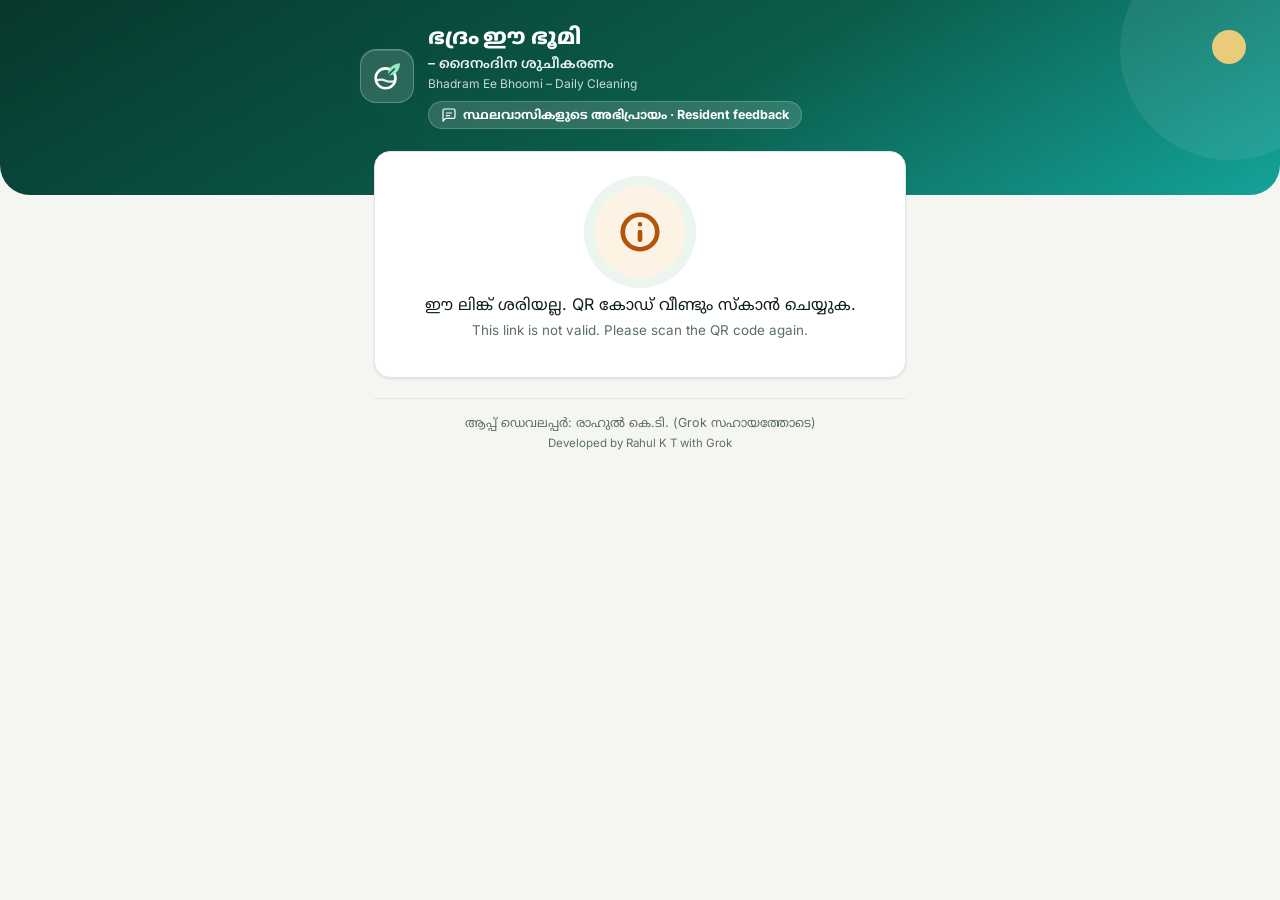
<file: feedback.html>
<!DOCTYPE html>
<html lang="ml">
<head>
<meta charset="utf-8">
<meta name="viewport" content="width=device-width, initial-scale=1, viewport-fit=cover">
<meta name="theme-color" content="#0b5d4b">
<meta name="color-scheme" content="light dark">
<title>അഭിപ്രായം അറിയിക്കുക – ഭദ്രം ഈ ഭൂമി (Resident Feedback – Bhadram Ee Bhoomi)</title>
<link rel="icon" href="icon.svg" type="image/svg+xml"><link rel="icon" href="icon-192.png" sizes="192x192">
<link rel="preload" href="fonts/noto-malayalam.woff2" as="font" type="font/woff2" crossorigin>
<link rel="stylesheet" href="ui.css">
<style>
body{padding-bottom:30px}
.rhero{position:relative;overflow:hidden;color:#fff;background:linear-gradient(150deg,#07372d,#0b5d4b 55%,#14a39a);padding:22px 18px 64px;padding-top:max(22px,env(safe-area-inset-top));border-radius:0 0 30px 30px}
.rhero::before{content:"";position:absolute;right:-60px;top:-60px;width:220px;height:220px;border-radius:50%;background:rgba(255,255,255,.07)}
.rhero::after{content:"";position:absolute;right:34px;top:30px;width:34px;height:34px;border-radius:50%;background:#ffd27a;opacity:.9}
.rhero .in{max-width:560px;margin:0 auto;display:flex;gap:14px;align-items:center;position:relative;z-index:1}
.rhero .mark{width:54px;height:54px;border-radius:16px;background:rgba(255,255,255,.14);border:1px solid rgba(255,255,255,.25)}.rhero .mark svg{width:34px;height:34px}
.rhero h1{margin:0;font-size:22px;font-weight:800}.rhero .s{font-size:14px;opacity:.92;font-weight:600}.rhero .e{font-size:12px;opacity:.78}
.rhero .pill{display:inline-flex;align-items:center;gap:6px;margin-top:8px;background:rgba(255,255,255,.15);border:1px solid rgba(255,255,255,.2);border-radius:999px;padding:3px 12px;font-size:12.5px;font-weight:700}
main{max-width:560px;margin:-44px auto 0;padding:0 14px;position:relative;z-index:2}
.jd{margin:0 0 12px;padding:0}
.view{display:none}.view.active{display:block}
.trust{display:flex;gap:12px;align-items:flex-start;background:var(--good-50);border:1px solid color-mix(in srgb,var(--good) 30%,transparent);border-radius:var(--r);padding:14px;margin-bottom:14px;box-shadow:var(--sh-2)}
.trust .sh{width:40px;height:40px;border-radius:12px;background:var(--good);color:#fff;display:grid;place-items:center;flex:none}
.trust b{color:var(--text);font-size:15px;line-height:1.5}
.place{font-size:22px;font-weight:800;color:var(--text);line-height:1.35}
.eyebrow{font-size:11.5px;font-weight:700;letter-spacing:.08em;text-transform:uppercase;color:var(--brand-600)}
.stars{display:flex;justify-content:space-between;gap:6px;margin-top:8px}
.stars button{flex:1;border:1.5px solid var(--line-2);background:var(--surface);border-radius:16px;font-size:34px;line-height:1;padding:10px 0;cursor:pointer;color:var(--line-2);transition:transform .15s var(--ease),background .2s,color .2s,border-color .2s;min-height:60px}
.stars button.on{color:#f2a516;background:#fff8e6;border-color:#f6d58b}.stars button:active{transform:scale(1.08)}
@media (prefers-color-scheme:dark){.stars button.on{background:#2d2312;border-color:#6b5320}}
.slabel{text-align:center;font-weight:800;min-height:28px;color:var(--warn);margin-top:8px}
.phbtns{display:grid;grid-template-columns:1fr 1fr;gap:10px}
.tile{display:flex;align-items:center;justify-content:center;gap:10px;min-height:64px;border:1.5px dashed var(--brand-500);border-radius:16px;background:var(--brand-50);color:var(--brand);font-weight:800;font-size:15px;cursor:pointer;line-height:1.2}
.tile small{display:block;font-size:11.5px;font-weight:600;color:var(--muted)}.tile.alt{border-color:var(--line-2);background:var(--surface-2);color:var(--text-2)}
.ph{position:relative;margin-top:10px;display:none}.ph img{width:100%;max-height:340px;object-fit:contain;background:#0f1a17;border-radius:14px;display:block}
.ph button{position:absolute;top:8px;right:8px;width:36px;height:36px;border-radius:50%;border:none;background:rgba(0,0,0,.6);color:#fff;font-size:20px;cursor:pointer}
#send{width:100%;min-height:58px;font-size:17px;border-radius:16px}#send .en{color:inherit}
.err{color:var(--bad);font-weight:700;margin-top:10px;min-height:1em;text-align:center}
.done{text-align:center;padding:34px 18px}
.done .ok{width:92px;height:92px;border-radius:50%;margin:0 auto 14px;display:grid;place-items:center;background:var(--good-50);color:var(--good);box-shadow:0 0 0 10px color-mix(in srgb,var(--good) 8%,transparent);animation:pop .4s var(--ease)}
.done .ok .ic{width:46px;height:46px;stroke-width:2.4}
.done h2{color:var(--text);margin:6px 0;font-size:22px}
#doneStars{font-size:30px;color:#f2a516;letter-spacing:4px}
.lock{display:flex;gap:8px;align-items:center;justify-content:center;text-align:center}
</style>
</head>
<body>
<svg width="0" height="0" style="position:absolute" aria-hidden="true"><defs><symbol id="i-shield" viewBox="0 0 24 24"><path d="M12 22s8-4 8-10V5l-8-3-8 3v7c0 6 8 10 8 10z"/><path d="m9 12 2 2 4-4"/></symbol><symbol id="i-landmark" viewBox="0 0 24 24"><path d="M3 22h18M6 18v-7M10 18v-7M14 18v-7M18 18v-7M12 2l9 5H3z"/></symbol><symbol id="i-camera" viewBox="0 0 24 24"><path d="M14.5 4h-5L7 7H4a2 2 0 0 0-2 2v9a2 2 0 0 0 2 2h16a2 2 0 0 0 2-2V9a2 2 0 0 0-2-2h-3z"/><circle cx="12" cy="13" r="3.5"/></symbol><symbol id="i-image" viewBox="0 0 24 24"><rect x="3" y="3" width="18" height="18" rx="2"/><circle cx="9" cy="9" r="2"/><path d="m21 15-3.1-3.1a2 2 0 0 0-2.8 0L6 21"/></symbol><symbol id="i-send" viewBox="0 0 24 24"><path d="m22 2-7 20-4-9-9-4z"/><path d="M22 2 11 13"/></symbol><symbol id="i-pin" viewBox="0 0 24 24"><path d="M20 10c0 6-8 12-8 12S4 16 4 10a8 8 0 0 1 16 0z"/><circle cx="12" cy="10" r="3"/></symbol><symbol id="i-star" viewBox="0 0 24 24"><path d="m12 2 3.1 6.3 6.9 1-5 4.9 1.2 6.8L12 17.8 5.8 21l1.2-6.8-5-4.9 6.9-1z"/></symbol><symbol id="i-check" viewBox="0 0 24 24"><path d="M20 6 9 17l-5-5"/></symbol><symbol id="i-x" viewBox="0 0 24 24"><path d="M18 6 6 18M6 6l12 12"/></symbol><symbol id="i-msg" viewBox="0 0 24 24"><path d="M21 15a2 2 0 0 1-2 2H7l-4 4V5a2 2 0 0 1 2-2h14a2 2 0 0 1 2 2z"/><path d="M8 9h8M8 13h5"/></symbol><symbol id="i-info" viewBox="0 0 24 24"><circle cx="12" cy="12" r="9"/><path d="M12 16v-4M12 8h.01"/></symbol><symbol id="i-user" viewBox="0 0 24 24"><circle cx="12" cy="8" r="4"/><path d="M4 21a8 8 0 0 1 16 0"/></symbol><symbol id="i-phone" viewBox="0 0 24 24"><rect x="6" y="2" width="12" height="20" rx="2.5"/><path d="M11 18h2"/></symbol></defs></svg>
<header class="rhero"><div class="in"><span class="mark" aria-hidden="true"><svg viewBox="0 0 24 24" xmlns="http://www.w3.org/2000/svg"><circle cx="11" cy="13.6" r="7" fill="none" stroke="#fff" stroke-width="1.8"/><path d="M4.4 15.3c2.1-.9 4.4-.9 6.6 0s4.5.9 6.6 0" fill="none" stroke="#fff" stroke-width="1.6" stroke-linecap="round" opacity=".9"/><path d="M12.6 11.6C12.7 6.6 15.7 3.4 21.2 3c-.2 5.4-3.4 8.5-8.6 8.6z" fill="#9be8c6"/><path d="M12.8 11.4 17.2 7" stroke="#0b5d4b" stroke-width="1.1" stroke-linecap="round"/></svg></span><div><h1>ഭദ്രം ഈ ഭൂമി</h1><div class="s">– ദൈനംദിന ശുചീകരണം</div><div class="e">Bhadram Ee Bhoomi – Daily Cleaning</div><span class="pill"><svg class="ic sm"><use href="#i-msg"/></svg>സ്ഥലവാസികളുടെ അഭിപ്രായം · Resident feedback</span></div></div></header>
<main>
  <div class="jd" id="jd"><div class="jdi"><svg class="ic"><use href="#i-landmark"/></svg><div><div class="jdh">അധികാര പരിധി (ഓഫീസ് / സർക്കിൾ)</div><div class="jdl" id="jdLines"></div></div></div></div>
  <section id="v-load" class="view active"><div class="card"><div class="sk" style="height:18px;width:50%;margin-bottom:12px"></div><div class="sk" style="height:12px;width:80%;margin-bottom:8px"></div><div class="sk" style="height:12px;width:65%"></div></div><p class="hint" style="text-align:center">ലോഡ് ചെയ്യുന്നു… <span class="en">(Loading)</span></p></section>
  <section id="v-bad" class="view"><div class="card done"><div class="ok" style="background:var(--warn-50);color:var(--warn)"><svg class="ic"><use href="#i-info"/></svg></div><div id="badMsg">ഈ ലിങ്ക് ശരിയല്ല. QR കോഡ് വീണ്ടും സ്കാൻ ചെയ്യുക.<br><span class="en">This link is not valid. Please scan the QR code again.</span></div></div></section>
  <section id="v-form" class="view">
    <div class="trust"><span class="sh"><svg class="ic"><use href="#i-shield"/></svg></span><div><b>ഇത് ശുചീകരണത്തെക്കുറിച്ചുള്ള അഭിപ്രായ ഫോം മാത്രം. പണമോ OTP-യോ ബാങ്ക് വിവരങ്ങളോ ചോദിക്കില്ല. ലോഗിൻ വേണ്ട. പേരും ഫോണും നിർബന്ധമല്ല.</b><br><span class="en">This is only a feedback form about cleaning. It never asks for money, OTP or bank details. No login needed. Name and phone are optional.</span></div></div>
    <div class="card">
      <div class="eyebrow">സ്ഥലം · Place</div>
      <div class="place" id="plName"></div><div class="hint" id="plSub"></div>
      <p style="margin:12px 0 0">ഈ സ്ഥലത്തെ ശുചീകരണത്തെ കുറിച്ച് നിങ്ങളുടെ അഭിപ്രായം അറിയിക്കുക.<br><span class="en">Tell us how clean this place is. No login needed.</span></p>
    </div>
    <div class="card">
      <label class="f" style="margin-top:0">ശുചീകരണം എങ്ങനെ? <span class="en">(Rate the cleaning)</span> *</label>
      <div class="stars" id="stars"></div>
      <div class="slabel" id="slabel"></div>
      <label class="f">അഭിപ്രായം <span class="en">(Comment)</span></label>
      <textarea id="comment" maxlength="1000" placeholder="ഉദാ: ഓട വൃത്തിയാക്കണം, മാലിന്യം കൂടിക്കിടക്കുന്നു... (e.g. drain needs cleaning)"></textarea>
      <div class="hint" style="text-align:right"><span id="cc">0</span>/1000</div>
      <label class="f">നിർദ്ദേശങ്ങൾ <span class="en">(Suggestions, optional)</span></label>
      <textarea id="suggestion" maxlength="1000" placeholder="ഉദാ: ഇവിടെ ഒരു മാലിന്യ ബിൻ വെക്കാമോ... (e.g. please place a waste bin here)"></textarea>
      <div class="hint" style="text-align:right"><span id="sc">0</span>/1000</div>
      <label class="f">ഫോട്ടോ <span class="en">(Photo, optional)</span></label>
      <div class="phbtns"><label class="tile"><svg class="ic lg"><use href="#i-camera"/></svg><span>ക്യാമറ<small>Camera</small></span><input type="file" accept="image/*" capture="environment" hidden class="phin"></label><label class="tile alt"><svg class="ic lg"><use href="#i-image"/></svg><span>ഗാലറി<small>Gallery</small></span><input type="file" accept="image/*" hidden class="phin"></label></div>
      <div class="ph" id="ph"><img id="phImg" alt=""><button type="button" id="phDel" aria-label="remove photo">×</button></div>
      <div class="row wrap" style="margin-top:4px"><div><label class="f">പേര് <span class="en">(Name, optional)</span></label><input type="text" id="name" maxlength="60" autocomplete="name"></div>
      <div><label class="f">ഫോൺ <span class="en">(Phone, optional)</span></label><input type="tel" id="phone" maxlength="15" inputmode="tel" autocomplete="tel"></div></div>
      <p class="hint" style="margin:8px 0 0">ഫോൺ ഉദ്യോഗസ്ഥർക്ക് മാത്രം കാണാം <span class="en">(only officers can see the phone number)</span></p>
    </div>
    <button class="btn" id="send"><svg class="ic"><use href="#i-send"/></svg>അയക്കുക <span class="en">(Submit)</span></button>
    <div class="err" id="err"></div>
    <p class="hint lock">നിങ്ങളുടെ ഫോൺ നമ്പർ മറ്റാർക്കും കാണാനാവില്ല. <span class="en">(Your phone number is visible only to officers.)</span></p>
  </section>
  <section id="v-done" class="view"><div class="card done"><div class="ok"><svg class="ic"><use href="#i-check"/></svg></div><h2>നന്ദി! അഭിപ്രായം ലഭിച്ചു.</h2><p>Thank you! Your feedback has been received.<br>ഉദ്യോഗസ്ഥർ ഇത് പരിശോധിക്കും. <span class="en">(Officers will review it.)</span></p><p class="place" id="donePlace" style="font-size:17px"></p><div id="doneStars"></div></div></section>
  <div class="credit">ആപ്പ് ഡെവലപ്പർ: രാഹുൽ കെ.ടി. (Grok സഹായത്തോടെ)<br><span class="en">Developed by Rahul K T with Grok</span></div>
</main>
<script src="firebase-config.js"></script>
<script type="module" src="feedback.js"></script>
</body>
</html>
</file>
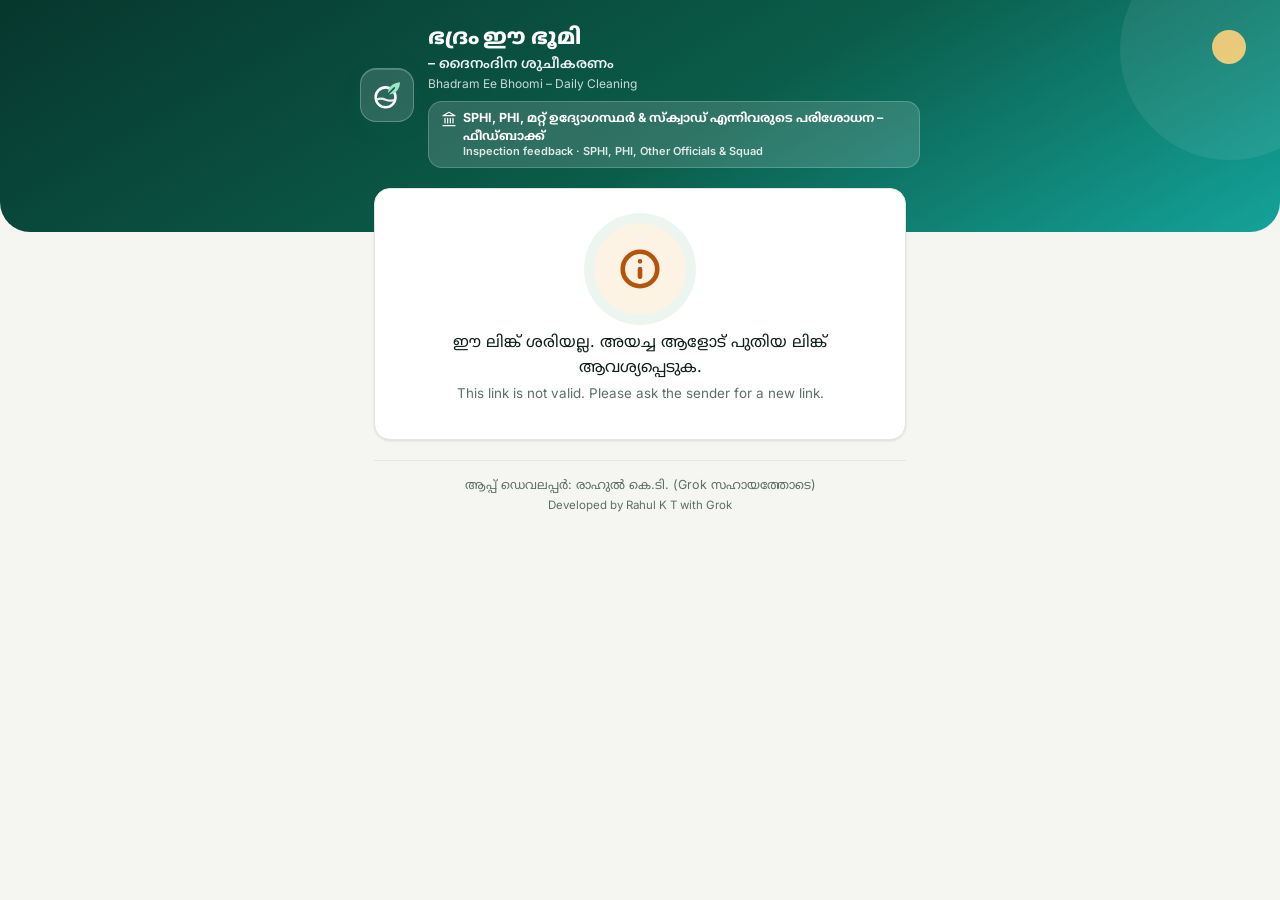
<file: squad.html>
<!DOCTYPE html>
<html lang="ml">
<head>
<meta charset="utf-8">
<meta name="viewport" content="width=device-width, initial-scale=1, viewport-fit=cover">
<meta name="theme-color" content="#0b5d4b">
<meta name="color-scheme" content="light dark">
<title>SPHI, PHI, മറ്റ് ഉദ്യോഗസ്ഥർ &amp; സ്ക്വാഡ് എന്നിവരുടെ പരിശോധന – ഭദ്രം ഈ ഭൂമി (SPHI, PHI, Other Officials &amp; Squad Inspection Feedback – Bhadram Ee Bhoomi)</title>
<meta name="robots" content="noindex,nofollow">
<meta name="referrer" content="no-referrer">
<link rel="icon" href="icon.svg" type="image/svg+xml"><link rel="icon" href="icon-192.png" sizes="192x192">
<link rel="preload" href="fonts/noto-malayalam.woff2" as="font" type="font/woff2" crossorigin>
<link rel="stylesheet" href="ui.css">
<style>
body{padding-bottom:30px}
.rhero{position:relative;overflow:hidden;color:#fff;background:linear-gradient(150deg,#07372d,#0b5d4b 55%,#14a39a);padding:22px 18px 64px;padding-top:max(22px,env(safe-area-inset-top));border-radius:0 0 30px 30px}
.rhero::before{content:"";position:absolute;right:-60px;top:-60px;width:220px;height:220px;border-radius:50%;background:rgba(255,255,255,.07)}
.rhero::after{content:"";position:absolute;right:34px;top:30px;width:34px;height:34px;border-radius:50%;background:#ffd27a;opacity:.9}
.rhero .in{max-width:560px;margin:0 auto;display:flex;gap:14px;align-items:center;position:relative;z-index:1}
.rhero .mark{width:54px;height:54px;border-radius:16px;background:rgba(255,255,255,.14);border:1px solid rgba(255,255,255,.25)}.rhero .mark svg{width:34px;height:34px}
.rhero h1{margin:0;font-size:22px;font-weight:800}.rhero .s{font-size:14px;opacity:.92;font-weight:600}.rhero .e{font-size:12px;opacity:.78}
.rhero .pill{display:inline-flex;align-items:center;gap:6px;margin-top:8px;background:rgba(255,255,255,.15);border:1px solid rgba(255,255,255,.2);border-radius:999px;padding:3px 12px;font-size:12.5px;font-weight:700}
main{max-width:560px;margin:-44px auto 0;padding:0 14px;position:relative;z-index:2}
.jd{margin:0 0 12px;padding:0}
.view{display:none}.view.active{display:block}
.trust{display:flex;gap:12px;align-items:flex-start;background:var(--good-50);border:1px solid color-mix(in srgb,var(--good) 30%,transparent);border-radius:var(--r);padding:14px;margin-bottom:14px;box-shadow:var(--sh-2)}
.trust .sh{width:40px;height:40px;border-radius:12px;background:var(--good);color:#fff;display:grid;place-items:center;flex:none}
.trust b{color:var(--text);font-size:15px;line-height:1.5}
.place{font-size:22px;font-weight:800;color:var(--text);line-height:1.35}
.eyebrow{font-size:11.5px;font-weight:700;letter-spacing:.08em;text-transform:uppercase;color:var(--brand-600)}
.stars{display:flex;justify-content:space-between;gap:6px;margin-top:8px}
.stars button{flex:1;border:1.5px solid var(--line-2);background:var(--surface);border-radius:16px;font-size:34px;line-height:1;padding:10px 0;cursor:pointer;color:var(--line-2);transition:transform .15s var(--ease),background .2s,color .2s,border-color .2s;min-height:60px}
.stars button.on{color:#f2a516;background:#fff8e6;border-color:#f6d58b}.stars button:active{transform:scale(1.08)}
@media (prefers-color-scheme:dark){.stars button.on{background:#2d2312;border-color:#6b5320}}
.slabel{text-align:center;font-weight:800;min-height:28px;color:var(--warn);margin-top:8px}
.phbtns{display:grid;grid-template-columns:1fr 1fr;gap:10px}
.tile{display:flex;align-items:center;justify-content:center;gap:10px;min-height:64px;border:1.5px dashed var(--brand-500);border-radius:16px;background:var(--brand-50);color:var(--brand);font-weight:800;font-size:15px;cursor:pointer;line-height:1.2}
.tile small{display:block;font-size:11.5px;font-weight:600;color:var(--muted)}.tile.alt{border-color:var(--line-2);background:var(--surface-2);color:var(--text-2)}
.ph{position:relative;margin-top:10px;display:none}.ph img{width:100%;max-height:340px;object-fit:contain;background:#0f1a17;border-radius:14px;display:block}
.ph button{position:absolute;top:8px;right:8px;width:36px;height:36px;border-radius:50%;border:none;background:rgba(0,0,0,.6);color:#fff;font-size:20px;cursor:pointer}
#send{width:100%;min-height:58px;font-size:17px;border-radius:16px}#send .en{color:inherit}
.err{color:var(--bad);font-weight:700;margin-top:10px;min-height:1em;text-align:center}
.done{text-align:center;padding:34px 18px}
.done .ok{width:92px;height:92px;border-radius:50%;margin:0 auto 14px;display:grid;place-items:center;background:var(--good-50);color:var(--good);box-shadow:0 0 0 10px color-mix(in srgb,var(--good) 8%,transparent);animation:pop .4s var(--ease)}
.done .ok .ic{width:46px;height:46px;stroke-width:2.4}
.done h2{color:var(--text);margin:6px 0;font-size:22px}
#doneStars{font-size:30px;color:#f2a516;letter-spacing:4px}
.lock{display:flex;gap:8px;align-items:center;justify-content:center;text-align:center}
.ovr{display:grid;gap:10px;margin-top:8px}
.ovr label{display:flex;align-items:center;gap:12px;min-height:58px;padding:10px 14px;border:1.5px solid var(--line-2);border-radius:16px;background:var(--surface);cursor:pointer;font-weight:800;font-size:15.5px;line-height:1.3;transition:all .2s var(--ease)}
.ovr label small{display:block;font-weight:600;font-size:12px;color:var(--muted)}
.ovr input{position:absolute;opacity:0;pointer-events:none}
.ovr .dot{width:26px;height:26px;border-radius:50%;flex:none;display:grid;place-items:center;border:2px solid currentColor}
.ovr .g{color:var(--good)}.ovr .p{color:var(--warn)}.ovr .b{color:var(--bad)}
.ovr label:has(input:checked){box-shadow:0 0 0 3px color-mix(in srgb,currentColor 25%,transparent)}
.ovr label.g:has(input:checked){background:var(--good-50);border-color:var(--good)}.ovr label.p:has(input:checked){background:var(--warn-50);border-color:var(--warn)}.ovr label.b:has(input:checked){background:var(--bad-50,#fdecec);border-color:var(--bad)}
.ovr label:has(input:checked) .dot{background:currentColor}.ovr label:has(input:checked) .dot::after{content:"";width:8px;height:8px;border-radius:50%;background:#fff}
.ovr label span.t{color:var(--text)}
.meta{display:flex;flex-wrap:wrap;gap:6px 14px;margin-top:10px;font-size:13px;color:var(--text-2)}.meta span{display:inline-flex;gap:6px;align-items:center}
.req{color:var(--bad)}
.rhero .pill.sqt{display:flex;align-items:flex-start;border-radius:14px;padding:7px 12px;line-height:1.4;max-width:100%}.rhero .pill.sqt .ic{flex:none;margin-top:2px}.rhero .pill.sqt small{display:block;font-weight:600;font-size:11px;opacity:.85}
.ro .rrow{display:grid;grid-template-columns:40% 1fr;gap:8px;padding:9px 0;border-bottom:1px solid var(--line);font-size:14.5px}.ro .rrow:last-of-type{border-bottom:none}
.ro .rrow>span:first-child{color:var(--muted);font-weight:600}.ro .rrow b{color:var(--text)}
.ro .txt{white-space:pre-wrap;background:var(--surface-2);border:1px solid var(--line);border-radius:12px;padding:10px 12px;margin-top:6px;font-size:14.5px}
.ro .ovb{display:inline-flex;align-items:center;gap:6px;border-radius:999px;padding:3px 12px;font-weight:800;font-size:13.5px}
.ovb.good{background:var(--good-50);color:var(--good)}.ovb.partial{background:var(--warn-50);color:var(--warn)}.ovb.poor{background:var(--bad-50);color:var(--bad)}
.ro .st{color:#f2a516;font-size:20px;letter-spacing:2px}.ro .st i{color:var(--line-2);font-style:normal}
.ro img{width:100%;max-height:420px;object-fit:contain;background:#0f1a17;border-radius:14px;margin-top:8px;display:block}
</style>
</head>
<body>
<svg width="0" height="0" style="position:absolute" aria-hidden="true"><defs><symbol id="i-shield" viewBox="0 0 24 24"><path d="M12 22s8-4 8-10V5l-8-3-8 3v7c0 6 8 10 8 10z"/><path d="m9 12 2 2 4-4"/></symbol><symbol id="i-landmark" viewBox="0 0 24 24"><path d="M3 22h18M6 18v-7M10 18v-7M14 18v-7M18 18v-7M12 2l9 5H3z"/></symbol><symbol id="i-camera" viewBox="0 0 24 24"><path d="M14.5 4h-5L7 7H4a2 2 0 0 0-2 2v9a2 2 0 0 0 2 2h16a2 2 0 0 0 2-2V9a2 2 0 0 0-2-2h-3z"/><circle cx="12" cy="13" r="3.5"/></symbol><symbol id="i-image" viewBox="0 0 24 24"><rect x="3" y="3" width="18" height="18" rx="2"/><circle cx="9" cy="9" r="2"/><path d="m21 15-3.1-3.1a2 2 0 0 0-2.8 0L6 21"/></symbol><symbol id="i-send" viewBox="0 0 24 24"><path d="m22 2-7 20-4-9-9-4z"/><path d="M22 2 11 13"/></symbol><symbol id="i-pin" viewBox="0 0 24 24"><path d="M20 10c0 6-8 12-8 12S4 16 4 10a8 8 0 0 1 16 0z"/><circle cx="12" cy="10" r="3"/></symbol><symbol id="i-star" viewBox="0 0 24 24"><path d="m12 2 3.1 6.3 6.9 1-5 4.9 1.2 6.8L12 17.8 5.8 21l1.2-6.8-5-4.9 6.9-1z"/></symbol><symbol id="i-check" viewBox="0 0 24 24"><path d="M20 6 9 17l-5-5"/></symbol><symbol id="i-x" viewBox="0 0 24 24"><path d="M18 6 6 18M6 6l12 12"/></symbol><symbol id="i-msg" viewBox="0 0 24 24"><path d="M21 15a2 2 0 0 1-2 2H7l-4 4V5a2 2 0 0 1 2-2h14a2 2 0 0 1 2 2z"/><path d="M8 9h8M8 13h5"/></symbol><symbol id="i-info" viewBox="0 0 24 24"><circle cx="12" cy="12" r="9"/><path d="M12 16v-4M12 8h.01"/></symbol><symbol id="i-user" viewBox="0 0 24 24"><circle cx="12" cy="8" r="4"/><path d="M4 21a8 8 0 0 1 16 0"/></symbol><symbol id="i-phone" viewBox="0 0 24 24"><rect x="6" y="2" width="12" height="20" rx="2.5"/><path d="M11 18h2"/></symbol><symbol id="i-cal" viewBox="0 0 24 24"><rect x="3" y="4" width="18" height="17" rx="2"/><path d="M3 9h18M8 2v4M16 2v4"/></symbol><symbol id="i-clock" viewBox="0 0 24 24"><circle cx="12" cy="12" r="9"/><path d="M12 7v5l3 2"/></symbol><symbol id="i-clip" viewBox="0 0 24 24"><rect x="5" y="4" width="14" height="18" rx="2"/><path d="M9 4V2h6v2M9 11h6M9 15h4"/></symbol></defs></svg>
<header class="rhero"><div class="in"><span class="mark" aria-hidden="true"><svg viewBox="0 0 24 24" xmlns="http://www.w3.org/2000/svg"><circle cx="11" cy="13.6" r="7" fill="none" stroke="#fff" stroke-width="1.8"/><path d="M4.4 15.3c2.1-.9 4.4-.9 6.6 0s4.5.9 6.6 0" fill="none" stroke="#fff" stroke-width="1.6" stroke-linecap="round" opacity=".9"/><path d="M12.6 11.6C12.7 6.6 15.7 3.4 21.2 3c-.2 5.4-3.4 8.5-8.6 8.6z" fill="#9be8c6"/><path d="M12.8 11.4 17.2 7" stroke="#0b5d4b" stroke-width="1.1" stroke-linecap="round"/></svg></span><div><h1>ഭദ്രം ഈ ഭൂമി</h1><div class="s">– ദൈനംദിന ശുചീകരണം</div><div class="e">Bhadram Ee Bhoomi – Daily Cleaning</div><span class="pill sqt"><svg class="ic sm"><use href="#i-landmark"/></svg><span>SPHI, PHI, മറ്റ് ഉദ്യോഗസ്ഥർ &amp; സ്ക്വാഡ് എന്നിവരുടെ പരിശോധന – ഫീഡ്‌ബാക്ക്<small>Inspection feedback · SPHI, PHI, Other Officials &amp; Squad</small></span></span></div></div></header>
<main>
  <div class="jd" id="jd"><div class="jdi"><svg class="ic"><use href="#i-landmark"/></svg><div><div class="jdh">അധികാര പരിധി (ഓഫീസ് / സർക്കിൾ)</div><div class="jdl" id="jdLines"></div></div></div></div>
  <section id="v-load" class="view active"><div class="card"><div class="sk" style="height:18px;width:50%;margin-bottom:12px"></div><div class="sk" style="height:12px;width:80%;margin-bottom:8px"></div><div class="sk" style="height:12px;width:65%"></div></div><p class="hint" style="text-align:center">ലോഡ് ചെയ്യുന്നു… <span class="en">(Loading)</span></p></section>
  <section id="v-bad" class="view"><div class="card done"><div class="ok" style="background:var(--warn-50);color:var(--warn)"><svg class="ic"><use href="#i-info"/></svg></div><div id="badMsg">ഈ ലിങ്ക് ശരിയല്ല. അയച്ച ആളോട് പുതിയ ലിങ്ക് ആവശ്യപ്പെടുക.<br><span class="en">This link is not valid. Please ask the sender for a new link.</span></div></div></section>
  <section id="v-form" class="view">
    <div class="trust"><span class="sh"><svg class="ic"><use href="#i-shield"/></svg></span><div><b>ഇത് ശുചീകരണ പരിശോധനയെക്കുറിച്ചുള്ള ഫീഡ്‌ബാക്ക് ഫോം മാത്രം. പണമോ OTP-യോ ബാങ്ക് വിവരങ്ങളോ ചോദിക്കില്ല. ലോഗിൻ വേണ്ട. ഈ ലിങ്ക് നിങ്ങൾക്ക് വ്യക്തിപരമായി അയച്ചതാണ് – ഒരു തവണ മാത്രം ഉപയോഗിക്കാം.</b><br><span class="en">Feedback form about the cleaning inspection only. It never asks for money, OTP or bank details. No login needed. This personal link works only once.</span></div></div>
    <div class="card">
      <div class="eyebrow">പരിശോധിച്ച സ്ഥലം · Inspected place</div>
      <div class="place" id="plName"></div><div class="hint" id="plSub"></div>
      <div class="meta"><span id="mBy"></span><span id="mExp"></span></div>
    </div>
    <div class="card">
      <div class="eyebrow">ഉദ്യോഗസ്ഥൻ്റെ വിവരം · Official details</div>
      <label class="f">പേര് <span class="en">(Name)</span> <span class="req">*</span></label><input type="text" id="oName" maxlength="80" autocomplete="name">
      <label class="f">പദവി <span class="en">(Designation)</span> <span class="req">*</span></label><input type="text" id="oDesig" maxlength="80" list="desigList" placeholder="ഉദാ: ഹെൽത്ത് ഇൻസ്പെക്ടർ (e.g. Health Inspector)">
      <datalist id="desigList"><option value="സെക്രട്ടറി (Secretary)"><option value="ഹെൽത്ത് സൂപ്പർവൈസർ (Health Supervisor)"><option value="ഹെൽത്ത് ഇൻസ്പെക്ടർ (Health Inspector)"><option value="ജൂനിയർ ഹെൽത്ത് ഇൻസ്പെക്ടർ (JHI)"><option value="എൻഫോഴ്സ്മെൻ്റ് സ്ക്വാഡ് (Enforcement squad)"><option value="ജനപ്രതിനിധി (Elected member)"></datalist>
      <label class="f">സ്ഥാപനം / ഓഫീസ് <span class="en">(Institution / office)</span> <span class="req">*</span></label><input type="text" id="oInst" maxlength="120" placeholder="ഉദാ: തദ്ദേശ സ്വയംഭരണ സ്ഥാപനം / ഓഫീസ് (e.g. LSGI / office)">
      <label class="f">പരിശോധന തീയതി <span class="en">(Inspection date)</span> <span class="req">*</span></label><input type="date" id="oDate">
    </div>
    <div class="card">
      <div class="eyebrow">പരിശോധനാ ഫലം · Inspection result</div>
      <label class="f">മൊത്തം ശുചീകരണ നില <span class="en">(Overall cleaning status)</span> <span class="req">*</span></label>
      <div class="ovr" id="ovr">
        <label class="g"><input type="radio" name="ovr" value="good"><span class="dot"></span><span class="t">തൃപ്തികരം<small>Satisfactory</small></span></label>
        <label class="p"><input type="radio" name="ovr" value="partial"><span class="dot"></span><span class="t">ഭാഗികമായി തൃപ്തികരം<small>Partly satisfactory</small></span></label>
        <label class="b"><input type="radio" name="ovr" value="poor"><span class="dot"></span><span class="t">തൃപ്തികരമല്ല<small>Not satisfactory</small></span></label>
      </div>
      <label class="f">റേറ്റിംഗ് <span class="en">(Star rating)</span> <span class="req">*</span></label>
      <div class="stars" id="stars"></div>
      <div class="slabel" id="slabel"></div>
      <label class="f">കൂടുതൽ ശ്രദ്ധിക്കേണ്ട കാര്യങ്ങൾ <span class="en">(Points needing more attention)</span></label>
      <textarea id="concerns" maxlength="1500" placeholder="ഉദാ: ഓടയിൽ മാലിന്യം, റോഡരികിൽ പ്ലാസ്റ്റിക്... (e.g. waste in drain)"></textarea>
      <div class="hint" style="text-align:right"><span id="cc">0</span>/1500</div>
      <label class="f">നിർദ്ദേശങ്ങൾ <span class="en">(Suggestions)</span></label>
      <textarea id="suggestions" maxlength="1500" placeholder="ഉദാ: ദിവസവും രാവിലെ ശേഖരണം... (e.g. daily morning collection)"></textarea>
      <div class="hint" style="text-align:right"><span id="sc">0</span>/1500</div>
      <label class="f">ഫോട്ടോ <span class="en">(Photo, optional)</span></label>
      <div class="phbtns"><label class="tile"><svg class="ic lg"><use href="#i-camera"/></svg><span>ക്യാമറ<small>Camera</small></span><input type="file" accept="image/*" capture="environment" hidden class="phin"></label><label class="tile alt"><svg class="ic lg"><use href="#i-image"/></svg><span>ഗാലറി<small>Gallery</small></span><input type="file" accept="image/*" hidden class="phin"></label></div>
      <div class="ph" id="ph"><img id="phImg" alt=""><button type="button" id="phDel" aria-label="remove photo">×</button></div>
      <label class="f">ഫോൺ <span class="en">(Phone, optional)</span></label><input type="tel" id="phone" maxlength="15" inputmode="tel" autocomplete="tel">
      <p class="hint" style="margin:8px 0 0">ഫോൺ നമ്പർ ഉദ്യോഗസ്ഥർക്ക് (അഡ്മിൻ / ഓഫീസർ) മാത്രം കാണാം <span class="en">(phone visible only to admin / officers)</span></p>
    </div>
    <button class="btn" id="send"><svg class="ic"><use href="#i-send"/></svg>അയക്കുക <span class="en">(Submit)</span></button>
    <div class="err" id="err"></div>
    <p class="hint lock">ഒരിക്കൽ അയച്ചാൽ ഈ ലിങ്ക് വീണ്ടും ഉപയോഗിക്കാനാവില്ല. <span class="en">(After submitting, this link cannot be used again.)</span></p>
  </section>
  <section id="v-view" class="view">
    <div class="card done" style="padding:24px 18px"><div class="ok"><svg class="ic"><use href="#i-check"/></svg></div><h2 id="roTitle">പരിശോധനാ ഫീഡ്‌ബാക്ക് ലഭിച്ചു</h2><p id="roSub" style="margin:0">Inspection feedback received</p></div>
    <div class="card ro" id="roOut"></div>
    <p class="hint lock"><svg class="ic sm"><use href="#i-shield"/></svg>ഇത് വായിക്കാൻ മാത്രം – തിരുത്താനാവില്ല. <span class="en">(Read-only – cannot be edited.)</span></p>
  </section>
  <div class="credit">ആപ്പ് ഡെവലപ്പർ: രാഹുൽ കെ.ടി. (Grok സഹായത്തോടെ)<br><span class="en">Developed by Rahul K T with Grok</span></div>
</main>
<script src="firebase-config.js"></script>
<script type="module" src="squad.js"></script>
</body>
</html>
</file>
<file: ui.css>
/* ഭദ്രം ഈ ഭൂമി – design system (shared by app + resident page) */
@font-face{font-family:"Noto Sans Malayalam";font-style:normal;font-weight:400 800;font-display:swap;src:url(fonts/noto-malayalam.woff2) format("woff2");unicode-range:U+0307,U+0323,U+0951-0952,U+0964-0965,U+0B83,U+0D00-0D7F,U+1CDA,U+1CF2,U+200C-200D,U+20B9,U+25CC,U+A830-A832}
@font-face{font-family:"Inter";font-style:normal;font-weight:400 800;font-display:swap;src:url(fonts/inter-latin.woff2) format("woff2");unicode-range:U+0000-00FF,U+0131,U+0152-0153,U+02BB-02BC,U+02C6,U+02DA,U+02DC,U+0304,U+0308,U+0329,U+2000-206F,U+20AC,U+2122,U+2191,U+2193,U+2212,U+2215,U+FEFF,U+FFFD}
@font-face{font-family:"Inter";font-style:normal;font-weight:400 800;font-display:swap;src:url(fonts/inter-latin-ext.woff2) format("woff2");unicode-range:U+0100-02BA,U+02BD-02C5,U+02C7-02CC,U+02CE-02D7,U+02DD-02FF,U+1E00-1E9F,U+20A0-20AB,U+20AD-20C4,U+2113,U+2C60-2C7F,U+A720-A7FF}
:root{
  --font:"Inter","Noto Sans Malayalam",system-ui,-apple-system,"Segoe UI",Roboto,sans-serif;
  --brand:#0b5d4b;--brand-600:#0e7a62;--brand-500:#12917a;--brand-50:#e7f4ef;--brand-100:#cfe9df;--teal:#14a39a;
  --earth:#a8642b;--earth-50:#f8efe4;--sun:#e9a23b;
  --bg:#f5f6f2;--surface:#ffffff;--surface-2:#f0f3ef;--surface-3:#e8ece7;--line:#e1e7e2;--line-2:#cfd8d2;
  --text:#0f1f1a;--text-2:#3f524b;--muted:#5d6e67;--on-brand:#ffffff;
  --good:#15803d;--good-50:#e8f6ec;--warn:#b45309;--warn-50:#fdf3e4;--bad:#b91c1c;--bad-50:#fdecec;--info:#1d5f99;--info-50:#e8f1fa;
  --r-sm:10px;--r:16px;--r-lg:22px;--r-xl:28px;
  --sh-1:0 1px 2px rgba(16,32,26,.06),0 1px 3px rgba(16,32,26,.06);
  --sh-2:0 2px 6px rgba(16,32,26,.05),0 8px 24px rgba(16,32,26,.07);
  --sh-3:0 12px 40px rgba(11,93,75,.18);
  --glass:rgba(255,255,255,.78);--glass-line:rgba(15,31,26,.07);
  --ease:cubic-bezier(.2,.8,.2,1);
  /* legacy aliases used by older markup */
  --g:var(--brand);--g2:var(--teal);--gl:var(--brand-50);--tx:var(--text);--mut:var(--muted);--red:var(--bad);
}
@media (prefers-color-scheme:dark){:root:not(.light){
  --brand:#46c9a3;--brand-600:#5fd6b2;--brand-500:#2fb58f;--brand-50:#12302a;--brand-100:#1b4239;--teal:#43c6bd;
  --earth:#e0a46c;--earth-50:#2c2219;--sun:#f0b65a;
  --bg:#0a1311;--surface:#111c19;--surface-2:#162420;--surface-3:#1d2e29;--line:#22352f;--line-2:#2d443d;
  --text:#e8f1ed;--text-2:#b7c8c1;--muted:#93a69f;--on-brand:#06251d;
  --good:#4ade80;--good-50:#10291a;--warn:#fbbf24;--warn-50:#2d2312;--bad:#f87171;--bad-50:#2e1515;--info:#7cb8ef;--info-50:#122334;
  --sh-1:0 1px 2px rgba(0,0,0,.4);--sh-2:0 8px 24px rgba(0,0,0,.35);--sh-3:0 12px 40px rgba(0,0,0,.5);
  --glass:rgba(17,28,25,.78);--glass-line:rgba(255,255,255,.06);color-scheme:dark}}
*{box-sizing:border-box}html,body{margin:0;padding:0}
html{-webkit-text-size-adjust:100%;scroll-padding-top:84px;scroll-padding-bottom:110px}
body{font-family:var(--font);background:var(--bg);color:var(--text);font-size:16px;line-height:1.6;-webkit-font-smoothing:antialiased;text-rendering:optimizeLegibility;font-feature-settings:"cv11","ss01"}
h1,h2,h3{line-height:1.35;letter-spacing:-.01em}
a{color:var(--brand-600)}
::selection{background:var(--brand-100)}
.en{color:var(--muted);font-weight:400;font-size:.84em;letter-spacing:0}
.hint{font-size:13.5px;color:var(--muted);line-height:1.55}
.ic{width:20px;height:20px;flex:none;stroke:currentColor;fill:none;stroke-width:1.8;stroke-linecap:round;stroke-linejoin:round;vertical-align:-4px}
.ic.sm{width:16px;height:16px;vertical-align:-3px}.ic.lg{width:26px;height:26px}
/* ---------- header ---------- */
.appbar{position:sticky;top:0;z-index:20;display:flex;align-items:center;gap:12px;padding:10px 16px;padding-top:max(10px,env(safe-area-inset-top));background:var(--glass);backdrop-filter:saturate(1.6) blur(18px);-webkit-backdrop-filter:saturate(1.6) blur(18px);border-bottom:1px solid var(--glass-line)}
.mark{width:40px;height:40px;border-radius:12px;flex:none;display:grid;place-items:center;background:linear-gradient(145deg,#0e7a62,#0b5d4b 55%,#073f33);box-shadow:0 6px 16px rgba(11,93,75,.28),inset 0 1px 0 rgba(255,255,255,.18)}
.mark svg{width:26px;height:26px}
.brandtxt{min-width:0;flex:1}
.brandtxt h1{margin:0;font-size:17px;font-weight:800;color:var(--text);white-space:nowrap;overflow:hidden;text-overflow:ellipsis}
.brandtxt small{display:flex;align-items:center;gap:6px;font-size:12px;color:var(--muted);white-space:nowrap;overflow:hidden}
/* jurisdiction banner */
.jd{display:none;margin:10px auto 0;max-width:900px;padding:0 14px}.jd.on{display:block}
.jd .jdi{display:flex;gap:10px;align-items:center;background:linear-gradient(90deg,var(--brand-50),var(--surface));border:1px solid var(--brand-100);border-radius:14px;padding:8px 12px}
.jd .jdi>.ic{color:var(--brand);width:22px;height:22px}
.jd .jdh{font-size:11px;letter-spacing:.02em;color:var(--brand-600);font-weight:700;line-height:1.3}
.jd .jdl{font-size:13.5px;font-weight:700;color:var(--text);white-space:pre-line;line-height:1.4}
/* ---------- surfaces ---------- */
.card{background:var(--surface);border-radius:var(--r);padding:18px;margin-bottom:14px;box-shadow:var(--sh-1);border:1px solid var(--line)}
.card h2{display:flex;align-items:center;gap:10px;flex-wrap:wrap;font-size:17px;font-weight:800;margin:0 0 14px;color:var(--text)}
.card h2 .en{font-weight:500}
.hic{width:34px;height:34px;border-radius:10px;display:inline-grid;place-items:center;background:var(--brand-50);color:var(--brand);flex:none}
.hic .ic{width:19px;height:19px;vertical-align:0}
.hic.earth{background:var(--earth-50);color:var(--earth)}.hic.info{background:var(--info-50);color:var(--info)}.hic.warn{background:var(--warn-50);color:var(--warn)}
/* ---------- forms ---------- */
label.f{display:block;font-weight:700;margin:14px 0 6px;font-size:14px;color:var(--text-2)}
input[type=text],input[type=number],input[type=date],input[type=time],input[type=month],input[type=search],input[type=tel],select,textarea{width:100%;font:inherit;font-size:16px;padding:12px 14px;border:1.5px solid var(--line-2);border-radius:12px;background:var(--surface);color:var(--text);min-height:50px;transition:border-color .15s,box-shadow .15s}
select{appearance:none;-webkit-appearance:none;padding-right:38px;background-image:url("data:image/svg+xml,%3Csvg xmlns='http://www.w3.org/2000/svg' width='20' height='20' viewBox='0 0 24 24' fill='none' stroke='%235d6e67' stroke-width='2' stroke-linecap='round' stroke-linejoin='round'%3E%3Cpath d='m6 9 6 6 6-6'/%3E%3C/svg%3E");background-repeat:no-repeat;background-position:right 12px center;text-overflow:ellipsis}
textarea{min-height:96px;resize:vertical}
input::placeholder,textarea::placeholder{color:var(--muted);opacity:.85}
input:focus,select:focus,textarea:focus{outline:none;border-color:var(--brand-500);box-shadow:0 0 0 4px color-mix(in srgb,var(--brand-500) 18%,transparent)}
:focus-visible{outline:3px solid color-mix(in srgb,var(--brand-500) 55%,transparent);outline-offset:2px}
.row{display:flex;gap:10px}.row>*{flex:1;min-width:0}.wrap{flex-wrap:wrap}.wrap>*{flex:1 1 150px}
/* ---------- buttons ---------- */
.btn{display:inline-flex;align-items:center;justify-content:center;gap:8px;font:inherit;font-size:15.5px;font-weight:700;border:1.5px solid transparent;border-radius:14px;padding:12px 18px;min-height:52px;cursor:pointer;background:var(--brand);color:var(--on-brand);text-decoration:none;text-align:center;line-height:1.3;transition:transform .12s var(--ease),box-shadow .2s,background .2s;box-shadow:0 1px 0 rgba(255,255,255,.12) inset,0 6px 16px -6px color-mix(in srgb,var(--brand) 60%,transparent)}
.btn:hover{background:var(--brand-600)}.btn:active{transform:scale(.97)}
.btn .en{color:inherit;opacity:.8}
.btn.sec{background:var(--brand-50);color:var(--brand);box-shadow:none}.btn.sec:hover{background:var(--brand-100)}
.btn.out{background:var(--surface);color:var(--text);border-color:var(--line-2);box-shadow:none}.btn.out:hover{background:var(--surface-2)}
.btn.danger{background:var(--bad-50);color:var(--bad);box-shadow:none}
.btn.block{width:100%}.btn.sm{min-height:44px;padding:8px 14px;font-size:14.5px;border-radius:12px}
.btn[disabled]{opacity:.5;pointer-events:none}
/* ---------- chips / badges ---------- */
.badge{display:inline-flex;align-items:center;gap:4px;font-size:12px;font-weight:600;padding:3px 10px;border-radius:999px;background:var(--surface-2);color:var(--text-2);margin:3px 4px 0 0;line-height:1.5}
.tbadge{display:inline-flex;align-items:center;gap:5px;font-size:12px;font-weight:600;padding:3px 10px 3px 4px;border-radius:999px;background:var(--info-50);color:var(--info);margin:3px 4px 0 0;white-space:nowrap;line-height:1.5}
.tbadge::first-letter{}
.r-good{background:var(--good-50)!important;color:var(--good)!important}.r-ok{background:var(--warn-50)!important;color:var(--warn)!important}.r-bad{background:var(--bad-50)!important;color:var(--bad)!important}
.stars{color:#f2a516;letter-spacing:1px;font-size:17px}.stars .off{color:var(--line-2)}
/* ---------- feedback, empty, skeleton ---------- */
.empty{text-align:center;color:var(--muted);padding:34px 16px}
.empty .art{width:150px;height:auto;margin:0 auto 10px;display:block}
.empty .big{font-size:40px}
.empty b{display:block;color:var(--text);font-size:16px;margin-bottom:2px}
.sk{position:relative;overflow:hidden;background:var(--surface-3);border-radius:10px}
.sk::after{content:"";position:absolute;inset:0;transform:translateX(-100%);background:linear-gradient(90deg,transparent,rgba(255,255,255,.55),transparent);animation:shimmer 1.3s infinite}
@media (prefers-color-scheme:dark){.sk::after{background:linear-gradient(90deg,transparent,rgba(255,255,255,.06),transparent)}}
@keyframes shimmer{to{transform:translateX(100%)}}
.skc{background:var(--surface);border:1px solid var(--line);border-radius:var(--r);padding:16px;margin-bottom:12px;display:flex;gap:14px}
.skc .sk.t{width:76px;height:76px;border-radius:14px;flex:none}.skc .ls{flex:1;display:flex;flex-direction:column;gap:10px;padding-top:4px}.skc .sk.l{height:12px}
/* ---------- toast & modal ---------- */
.toast{position:fixed;left:50%;bottom:calc(104px + env(safe-area-inset-bottom));transform:translate(-50%,16px);background:#10201b;color:#fff;padding:12px 20px;border-radius:14px;z-index:90;font-size:15px;font-weight:600;opacity:0;transition:opacity .25s,transform .3s var(--ease);pointer-events:none;max-width:92%;text-align:center;box-shadow:0 12px 32px rgba(0,0,0,.25)}
.toast.show{opacity:1;transform:translate(-50%,0)}
@media (prefers-color-scheme:dark){.toast{background:#e8f1ed;color:#0a1311}}
.modal{position:fixed;inset:0;background:rgba(8,18,15,.48);backdrop-filter:blur(6px);-webkit-backdrop-filter:blur(6px);z-index:70;display:none;align-items:center;justify-content:center;padding:18px}
.modal.show{display:flex;animation:fade .2s ease}
.modal .box{background:var(--surface);border-radius:var(--r-lg);padding:22px;max-width:430px;width:100%;box-shadow:var(--sh-3);border:1px solid var(--line);animation:pop .25s var(--ease)}
.modal .box p{margin:0 0 18px;white-space:pre-line;font-size:16px}
@keyframes fade{from{opacity:0}}@keyframes pop{from{opacity:0;transform:translateY(12px) scale(.97)}}
@keyframes rise{from{opacity:0;transform:translateY(10px)}}
.view.active{animation:rise .35s var(--ease)}
.credit{font-size:12.5px;color:var(--muted);text-align:center;margin-top:20px;padding-top:14px;border-top:1px solid var(--line);line-height:1.6}
.credit .en{font-size:11.5px}
@media (prefers-reduced-motion:reduce){*,*::before,*::after{animation:none!important;transition:none!important;scroll-behavior:auto!important}}
</file>
